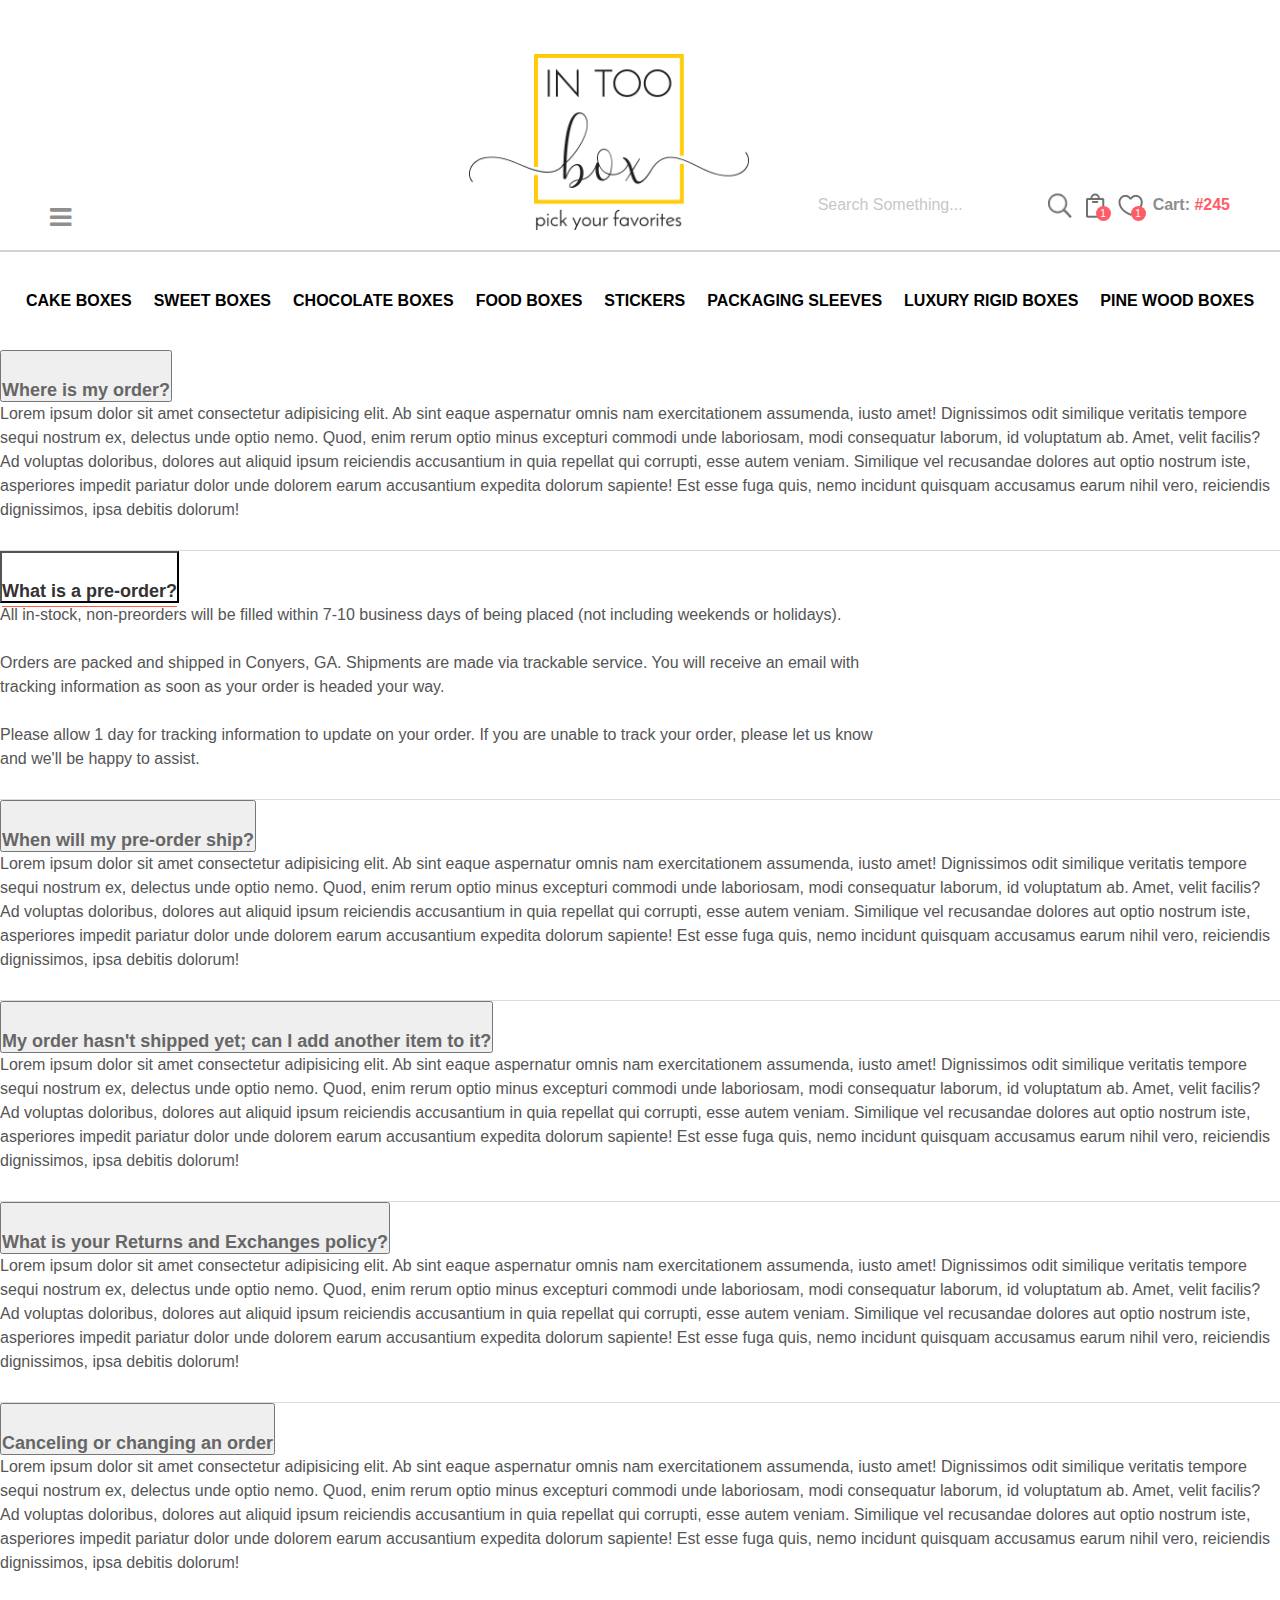
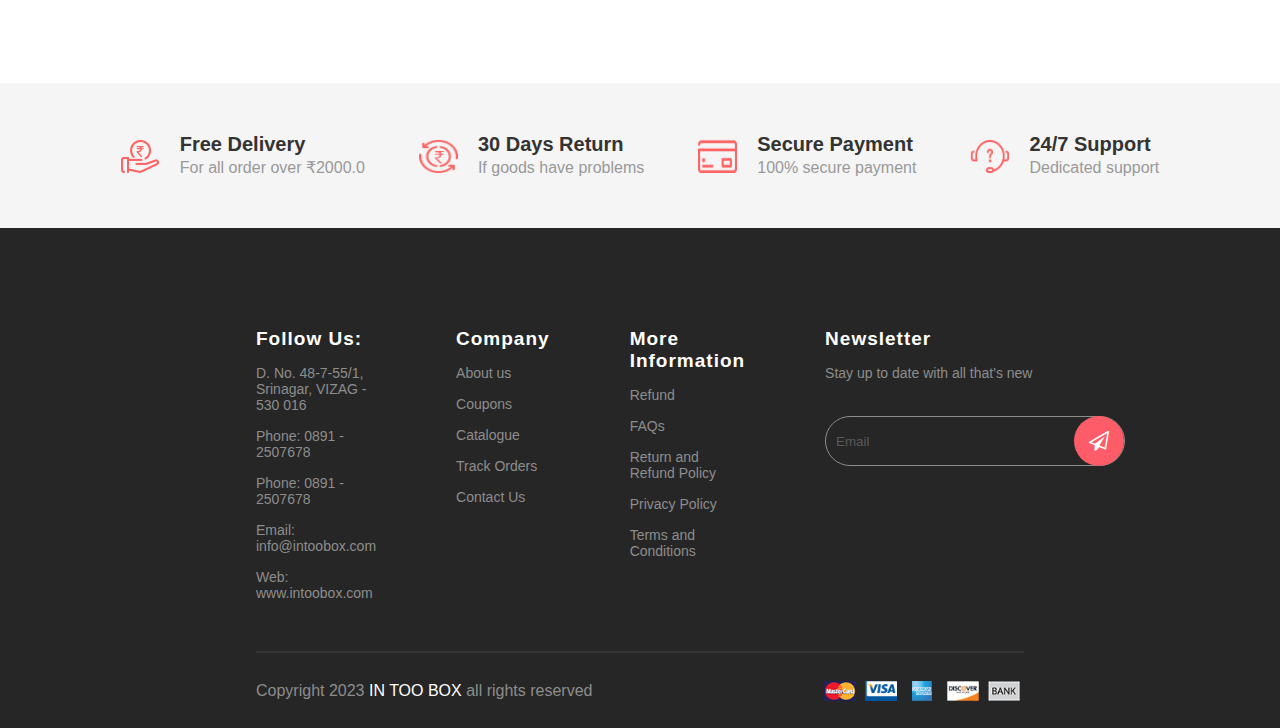
<file: FAQ/index.html>
<!DOCTYPE html>
<html lang="en">
  <head>
    <meta charset="UTF-8" />
    <meta name="viewport" content="width=device-width, initial-scale=1.0" />
    <link
      rel="stylesheet"
      href="https://cdnjs.cloudflare.com/ajax/libs/font-awesome/4.7.0/css/font-awesome.min.css"
    />
    <link
      href="https://cdn.jsdelivr.net/npm/bootstrap@5.3.2/dist/css/bootstrap.min.css"
      rel="stylesheet"
      integrity="sha384-T3c6CoIi6uLrA9TneNEoa7RxnatzjcDSCmG1MXxSR1GAsXEV/Dwwykc2MPK8M2HN"
      crossorigin="anonymous"
    />
    <link rel="stylesheet" href="../global-styles.css" />
    <link rel="stylesheet" href="./styles.css" />
    <title>FAQ</title>
  </head>
  <body>
    <div>
      <div class="sidebar">
        <i class="close-icon icon fa fa-close"></i>
        <a href="#" class="nav-link">Cake Boxes</a>
        <a href="#" class="nav-link">Sweet Boxes</a>
        <a href="#" class="nav-link">Chocolate Boxes</a>
        <a href="#" class="nav-link">Food Boxes</a>
        <a href="#" class="nav-link">Stickers</a>
        <a href="#" class="nav-link">Packaging Sleeves</a>
        <a href="#" class="nav-link">Luxury Rigid Boxes</a>
        <a href="#" class="nav-link">Pine wood boxes</a>
      </div>
      <div class="nav-container">
        <div class="ham-container">
          <i class="fa fa-bars icon hamburger"></i>
        </div>
        <div class="logo">
          <img src="../assets/logo.png" alt="Logo" class="logo-img" />
        </div>
        <div class="icons-container">
          <input
            type="text"
            placeholder="Search Something..."
            class="search-input"
          />
          <div class="nav-icon">
            <img src="../assets/search.png" alt="bag" />
          </div>
          <div class="nav-icon">
            <img src="../assets/bag.png" alt="bag" />
            <div class="count">1</div>
          </div>
          <div class="nav-icon">
            <img src="../assets/heart.png" alt="bag" />
            <div class="count">1</div>
          </div>
          <p>Cart: <span>#245</span></p>
        </div>
      </div>
      <div class="nav-links">
        <a href="#" class="nav-link">Cake Boxes</a>
        <a href="#" class="nav-link">Sweet Boxes</a>
        <a href="#" class="nav-link">Chocolate Boxes</a>
        <a href="#" class="nav-link">Food Boxes</a>
        <a href="#" class="nav-link">Stickers</a>
        <a href="#" class="nav-link">Packaging Sleeves</a>
        <a href="#" class="nav-link">Luxury Rigid Boxes</a>
        <a href="#" class="nav-link">Pine wood boxes</a>
      </div>
    </div>
    <!-- Body -->
    <div class="container mt-5 mb_custom-5">
      <div class="accordion" id="accordionExample">
        <div class="accordion-item accordion-item-first">
          <h2 class="accordion-header">
            <button
              class="accordion-button collapsed"
              type="button"
              data-bs-toggle="collapse"
              data-bs-target="#collapseOne"
              aria-expanded="false"
              aria-controls="collapseOne"
            >
              <span> Where is my order?</span>
            </button>
          </h2>
          <div
            id="collapseOne"
            class="accordion-collapse collapse collapse"
            data-bs-parent="#accordionExample"
          >
            <div class="accordion-body">
              Lorem ipsum dolor sit amet consectetur adipisicing elit. Ab sint
              eaque aspernatur omnis nam exercitationem assumenda, iusto amet!
              Dignissimos odit similique veritatis tempore sequi nostrum ex,
              delectus unde optio nemo. Quod, enim rerum optio minus excepturi
              commodi unde laboriosam, modi consequatur laborum, id voluptatum
              ab. Amet, velit facilis? Ad voluptas doloribus, dolores aut
              aliquid ipsum reiciendis accusantium in quia repellat qui
              corrupti, esse autem veniam. Similique vel recusandae dolores aut
              optio nostrum iste, asperiores impedit pariatur dolor unde dolorem
              earum accusantium expedita dolorum sapiente! Est esse fuga quis,
              nemo incidunt quisquam accusamus earum nihil vero, reiciendis
              dignissimos, ipsa debitis dolorum!
            </div>
          </div>
        </div>
        <div class="accordion-item">
          <h2 class="accordion-header">
            <button
              class="accordion-button"
              type="button"
              data-bs-toggle="collapse"
              data-bs-target="#panelsStayOpen-collapseTwo"
              aria-expanded="true"
              aria-controls="panelsStayOpen-collapseTwo"
            >
              <span>What is a pre-order?</span>
            </button>
          </h2>
          <div
            id="panelsStayOpen-collapseTwo"
            class="accordion-collapse collapse show"
            data-bs-parent="#accordionExample"
          >
            <div class="accordion-body">
              All in-stock, non-preorders will be filled within 7-10 business
              days of being placed (not including weekends or holidays).<br /><br />
              Orders are packed and shipped in Conyers, GA. Shipments are made
              via trackable service. You will receive an email with
              <br />tracking information as soon as your order is headed your
              way.<br /><br />
              Please allow 1 day for tracking information to update on your
              order. If you are unable to track your order, please let us
              know<br />
              and we'll be happy to assist.
            </div>
          </div>
        </div>
        <div class="accordion-item">
          <h2 class="accordion-header">
            <button
              class="accordion-button collapsed"
              type="button"
              data-bs-toggle="collapse"
              data-bs-target="#collapseThree"
              aria-expanded="false"
              aria-controls="collapseThree"
            >
              <span>When will my pre-order ship?</span>
            </button>
          </h2>
          <div
            id="collapseThree"
            class="accordion-collapse collapse collapse"
            data-bs-parent="#accordionExample"
          >
            <div class="accordion-body">
              Lorem ipsum dolor sit amet consectetur adipisicing elit. Ab sint
              eaque aspernatur omnis nam exercitationem assumenda, iusto amet!
              Dignissimos odit similique veritatis tempore sequi nostrum ex,
              delectus unde optio nemo. Quod, enim rerum optio minus excepturi
              commodi unde laboriosam, modi consequatur laborum, id voluptatum
              ab. Amet, velit facilis? Ad voluptas doloribus, dolores aut
              aliquid ipsum reiciendis accusantium in quia repellat qui
              corrupti, esse autem veniam. Similique vel recusandae dolores aut
              optio nostrum iste, asperiores impedit pariatur dolor unde dolorem
              earum accusantium expedita dolorum sapiente! Est esse fuga quis,
              nemo incidunt quisquam accusamus earum nihil vero, reiciendis
              dignissimos, ipsa debitis dolorum!
            </div>
          </div>
        </div>
        <div class="accordion-item">
          <h2 class="accordion-header">
            <button
              class="accordion-button collapsed"
              type="button"
              data-bs-toggle="collapse"
              data-bs-target="#collapseFour"
              aria-expanded="false"
              aria-controls="collapseFour"
            >
              <span
                >My order hasn't shipped yet; can I add another item to
                it?</span
              >
            </button>
          </h2>
          <div
            id="collapseFour"
            class="accordion-collapse collapse collapse"
            data-bs-parent="#accordionExample"
          >
            <div class="accordion-body">
              Lorem ipsum dolor sit amet consectetur adipisicing elit. Ab sint
              eaque aspernatur omnis nam exercitationem assumenda, iusto amet!
              Dignissimos odit similique veritatis tempore sequi nostrum ex,
              delectus unde optio nemo. Quod, enim rerum optio minus excepturi
              commodi unde laboriosam, modi consequatur laborum, id voluptatum
              ab. Amet, velit facilis? Ad voluptas doloribus, dolores aut
              aliquid ipsum reiciendis accusantium in quia repellat qui
              corrupti, esse autem veniam. Similique vel recusandae dolores aut
              optio nostrum iste, asperiores impedit pariatur dolor unde dolorem
              earum accusantium expedita dolorum sapiente! Est esse fuga quis,
              nemo incidunt quisquam accusamus earum nihil vero, reiciendis
              dignissimos, ipsa debitis dolorum!
            </div>
          </div>
        </div>
        <div class="accordion-item">
          <h2 class="accordion-header">
            <button
              class="accordion-button collapsed"
              type="button"
              data-bs-toggle="collapse"
              data-bs-target="#collapseFive"
              aria-expanded="false"
              aria-controls="collapseFive"
            >
              <span>What is your Returns and Exchanges policy?</span>
            </button>
          </h2>
          <div
            id="collapseFive"
            class="accordion-collapse collapse collapse"
            data-bs-parent="#accordionExample"
          >
            <div class="accordion-body">
              Lorem ipsum dolor sit amet consectetur adipisicing elit. Ab sint
              eaque aspernatur omnis nam exercitationem assumenda, iusto amet!
              Dignissimos odit similique veritatis tempore sequi nostrum ex,
              delectus unde optio nemo. Quod, enim rerum optio minus excepturi
              commodi unde laboriosam, modi consequatur laborum, id voluptatum
              ab. Amet, velit facilis? Ad voluptas doloribus, dolores aut
              aliquid ipsum reiciendis accusantium in quia repellat qui
              corrupti, esse autem veniam. Similique vel recusandae dolores aut
              optio nostrum iste, asperiores impedit pariatur dolor unde dolorem
              earum accusantium expedita dolorum sapiente! Est esse fuga quis,
              nemo incidunt quisquam accusamus earum nihil vero, reiciendis
              dignissimos, ipsa debitis dolorum!
            </div>
          </div>
        </div>
        <div class="accordion-item">
          <h2 class="accordion-header">
            <button
              class="accordion-button collapsed"
              type="button"
              data-bs-toggle="collapse"
              data-bs-target="#collapseSix"
              aria-expanded="false"
              aria-controls="collapseSix"
            >
              <span>Canceling or changing an order</span>
            </button>
          </h2>
          <div
            id="collapseSix"
            class="accordion-collapse collapse collapse"
            data-bs-parent="#accordionExample"
          >
            <div class="accordion-body">
              Lorem ipsum dolor sit amet consectetur adipisicing elit. Ab sint
              eaque aspernatur omnis nam exercitationem assumenda, iusto amet!
              Dignissimos odit similique veritatis tempore sequi nostrum ex,
              delectus unde optio nemo. Quod, enim rerum optio minus excepturi
              commodi unde laboriosam, modi consequatur laborum, id voluptatum
              ab. Amet, velit facilis? Ad voluptas doloribus, dolores aut
              aliquid ipsum reiciendis accusantium in quia repellat qui
              corrupti, esse autem veniam. Similique vel recusandae dolores aut
              optio nostrum iste, asperiores impedit pariatur dolor unde dolorem
              earum accusantium expedita dolorum sapiente! Est esse fuga quis,
              nemo incidunt quisquam accusamus earum nihil vero, reiciendis
              dignissimos, ipsa debitis dolorum!
            </div>
          </div>
        </div>
      </div>
    </div>
    <div class="delivery-container">
      <div class="delivery-container-child">
        <img
          src="../assets/freeDelivery.png"
          width="39px"
          height="34px"
          alt="DELIVERY"
        />
        <div>
          <h1>Free Delivery</h1>
          <span>For all order over ₹2000.0</span>
        </div>
      </div>
      <div class="delivery-container-child">
        <img
          src="../assets/return.png"
          width="39px"
          height="34px"
          alt="return"
        />
        <div>
          <h1>30 Days Return</h1>
          <span>If goods have problems</span>
        </div>
      </div>
      <div class="delivery-container-child">
        <img
          src="../assets/payment.png"
          width="39px"
          height="34px"
          alt="payment"
        />
        <div>
          <h1>Secure Payment</h1>
          <span>100% secure payment</span>
        </div>
      </div>
      <div class="delivery-container-child">
        <img
          src="../assets/support.png"
          width="39px"
          height="34px"
          alt="support"
        />
        <div>
          <h1>24/7 Support</h1>
          <span>Dedicated support</span>
        </div>
      </div>
    </div>
    <div class="footer-container">
      <div class="footer">
        <div class="column">
          <h5>Follow Us:</h5>
          <p>D. No. 48-7-55/1, Srinagar, VIZAG - 530 016</p>
          <p>Phone: 0891 - 2507678</p>
          <p>Phone: 0891 - 2507678</p>
          <p>Email: info@intoobox.com</p>
          <p>Web: www.intoobox.com</p>
        </div>
        <div class="column">
          <h5>Company</h5>
          <p>About us</p>
          <p>Coupons</p>
          <p>Catalogue</p>
          <p>Track Orders</p>
          <p>Contact Us</p>
        </div>
        <div class="column">
          <h5>More Information</h5>
          <p>Refund</p>
          <p>FAQs</p>
          <p>Return and Refund Policy</p>
          <p>Privacy Policy</p>
          <p>Terms and Conditions</p>
        </div>
        <div class="column">
          <h5>Newsletter</h5>
          <p>Stay up to date with all that's new</p>
          <div class="email-input-container">
            <input type="text" placeholder="Email" class="email-input" />
            <div class="icon-container">
              <i class="icon fa fa-paper-plane-o"></i>
            </div>
          </div>
        </div>
      </div>
      <div class="copyright-container">
        <p>Copyright 2023 <span>IN TOO BOX</span> all rights reserved</p>
        <div class="cards">
          <img src="../assets/Master.png" alt="" class="card" />
          <img src="../assets/Visa.png" alt="" class="card" />
          <img src="../assets/Blue.png" alt="" class="card" />
          <img src="../assets/Discover.png" alt="" class="card" />
          <img src="../assets/Bank.png" alt="" class="card" />
        </div>
      </div>
    </div>

    <script src="../global-script.js"></script>
    <script
      src="https://cdn.jsdelivr.net/npm/bootstrap@5.3.2/dist/js/bootstrap.bundle.min.js"
      integrity="sha384-C6RzsynM9kWDrMNeT87bh95OGNyZPhcTNXj1NW7RuBCsyN/o0jlpcV8Qyq46cDfL"
      crossorigin="anonymous"
    ></script>
  </body>
</html>
</file>
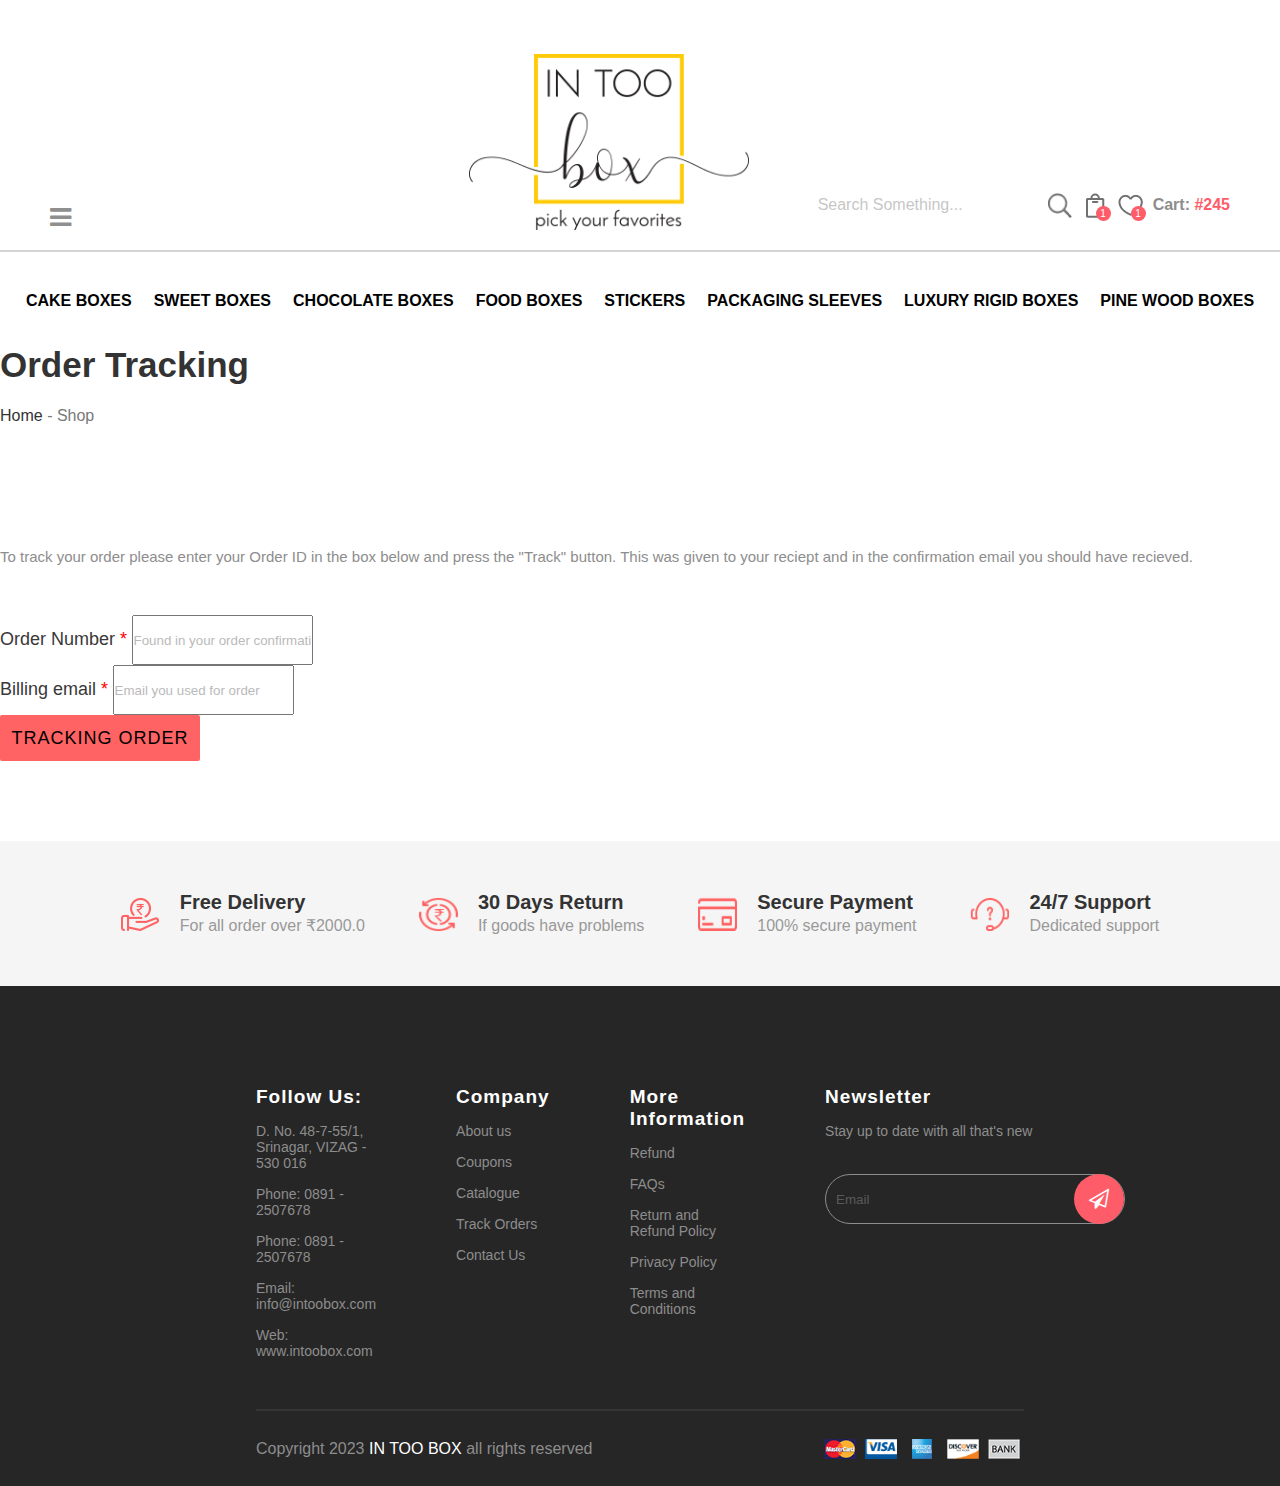
<file: OrderTracking/index.html>
<!DOCTYPE html>
<html lang="en">
  <head>
    <meta charset="UTF-8" />
    <meta name="viewport" content="width=device-width, initial-scale=1.0" />
    <link
      rel="stylesheet"
      href="https://cdnjs.cloudflare.com/ajax/libs/font-awesome/4.7.0/css/font-awesome.min.css"
    />
    <link
      href="https://cdn.jsdelivr.net/npm/bootstrap@5.3.2/dist/css/bootstrap.min.css"
      rel="stylesheet"
      integrity="sha384-T3c6CoIi6uLrA9TneNEoa7RxnatzjcDSCmG1MXxSR1GAsXEV/Dwwykc2MPK8M2HN"
      crossorigin="anonymous"
    />
    <link rel="stylesheet" href="../global-styles.css" />
    <link rel="stylesheet" href="./styles.css" />
    <title>Order Tracking</title>
  </head>
  <body>
    <div>
      <div class="sidebar">
        <i class="close-icon icon fa fa-close"></i>
        <a href="#" class="nav-link">Cake Boxes</a>
        <a href="#" class="nav-link">Sweet Boxes</a>
        <a href="#" class="nav-link">Chocolate Boxes</a>
        <a href="#" class="nav-link">Food Boxes</a>
        <a href="#" class="nav-link">Stickers</a>
        <a href="#" class="nav-link">Packaging Sleeves</a>
        <a href="#" class="nav-link">Luxury Rigid Boxes</a>
        <a href="#" class="nav-link">Pine wood boxes</a>
      </div>
      <div class="nav-container">
        <div class="ham-container">
          <i class="fa fa-bars icon hamburger"></i>
        </div>
        <div class="logo">
          <img src="../assets/logo.png" alt="Logo" class="logo-img" />
        </div>
        <div class="icons-container">
          <input
            type="text"
            placeholder="Search Something..."
            class="search-input"
          />
          <div class="nav-icon">
            <img src="../assets/search.png" alt="bag" />
          </div>
          <div class="nav-icon">
            <img src="../assets/bag.png" alt="bag" />
            <div class="count">1</div>
          </div>
          <div class="nav-icon">
            <img src="../assets/heart.png" alt="bag" />
            <div class="count">1</div>
          </div>
          <p>Cart: <span>#245</span></p>
        </div>
      </div>
      <div class="nav-links">
        <a href="#" class="nav-link">Cake Boxes</a>
        <a href="#" class="nav-link">Sweet Boxes</a>
        <a href="#" class="nav-link">Chocolate Boxes</a>
        <a href="#" class="nav-link">Food Boxes</a>
        <a href="#" class="nav-link">Stickers</a>
        <a href="#" class="nav-link">Packaging Sleeves</a>
        <a href="#" class="nav-link">Luxury Rigid Boxes</a>
        <a href="#" class="nav-link">Pine wood boxes</a>
      </div>
    </div>
    <!-- Body -->
    <div class="container mt-5 mb_custom-5">
      <div class="row justify-content-center">
        <div class="col-md-6">
          <h1 class="heading font-weight-bold text-dark text-center">
            Order Tracking
          </h1>
          <div class="account-head-child text-center mt-3">
            <span>Home </span><span class="span-color-gray">- Shop</span>
          </div>
          <div class="mt_custom-6">
            <p class="p-style">
              To track your order please enter your Order ID in the box below
              and press the "Track" button. This was given to your reciept and
              in the confirmation email you should have recieved.
            </p>
          </div>
          <form style="margin-top: 50px">
            <div class="mb-3">
              <label for="orderNumber" class="form-label mb-3"
                >Order Number</label
              >
              <input
                type="text"
                class="form-control"
                id="orderNumber"
                placeholder="Found in your order confirmation email"
              />
            </div>
            <div class="mb-5">
              <label for="InputEmail" class="form-label mb-3"
                >Billing email</label
              >
              <input
                type="email"
                class="form-control"
                id="InputEmail"
                aria-describedby="emailHelp"
                placeholder="Email you used for order"
              />
            </div>
            <button type="submit" class="btn btn-primary btn-login track-btn">
              Tracking Order
            </button>
          </form>
        </div>
      </div>
    </div>
    <div class="delivery-container">
      <div class="delivery-container-child">
        <img
          src="../assets/freeDelivery.png"
          width="39px"
          height="34px"
          alt="DELIVERY"
        />
        <div>
          <h1>Free Delivery</h1>
          <span>For all order over ₹2000.0</span>
        </div>
      </div>
      <div class="delivery-container-child">
        <img
          src="../assets/return.png"
          width="39px"
          height="34px"
          alt="return"
        />
        <div>
          <h1>30 Days Return</h1>
          <span>If goods have problems</span>
        </div>
      </div>
      <div class="delivery-container-child">
        <img
          src="../assets/payment.png"
          width="39px"
          height="34px"
          alt="payment"
        />
        <div>
          <h1>Secure Payment</h1>
          <span>100% secure payment</span>
        </div>
      </div>
      <div class="delivery-container-child">
        <img
          src="../assets/support.png"
          width="39px"
          height="34px"
          alt="support"
        />
        <div>
          <h1>24/7 Support</h1>
          <span>Dedicated support</span>
        </div>
      </div>
    </div>
    <div class="footer-container">
      <div class="footer">
        <div class="column">
          <h5>Follow Us:</h5>
          <p>D. No. 48-7-55/1, Srinagar, VIZAG - 530 016</p>
          <p>Phone: 0891 - 2507678</p>
          <p>Phone: 0891 - 2507678</p>
          <p>Email: info@intoobox.com</p>
          <p>Web: www.intoobox.com</p>
        </div>
        <div class="column">
          <h5>Company</h5>
          <p>About us</p>
          <p>Coupons</p>
          <p>Catalogue</p>
          <p>Track Orders</p>
          <p>Contact Us</p>
        </div>
        <div class="column">
          <h5>More Information</h5>
          <p>Refund</p>
          <p>FAQs</p>
          <p>Return and Refund Policy</p>
          <p>Privacy Policy</p>
          <p>Terms and Conditions</p>
        </div>
        <div class="column">
          <h5>Newsletter</h5>
          <p>Stay up to date with all that's new</p>
          <div class="email-input-container">
            <input type="text" placeholder="Email" class="email-input" />
            <div class="icon-container">
              <i class="icon fa fa-paper-plane-o"></i>
            </div>
          </div>
        </div>
      </div>
      <div class="copyright-container">
        <p>Copyright 2023 <span>IN TOO BOX</span> all rights reserved</p>
        <div class="cards">
          <img src="../assets/Master.png" alt="" class="card" />
          <img src="../assets/Visa.png" alt="" class="card" />
          <img src="../assets/Blue.png" alt="" class="card" />
          <img src="../assets/Discover.png" alt="" class="card" />
          <img src="../assets/Bank.png" alt="" class="card" />
        </div>
      </div>
    </div>

    <script src="../global-script.js"></script>
    <script
      src="https://cdn.jsdelivr.net/npm/bootstrap@5.3.2/dist/js/bootstrap.bundle.min.js"
      integrity="sha384-C6RzsynM9kWDrMNeT87bh95OGNyZPhcTNXj1NW7RuBCsyN/o0jlpcV8Qyq46cDfL"
      crossorigin="anonymous"
    ></script>
  </body>
</html>
</file>
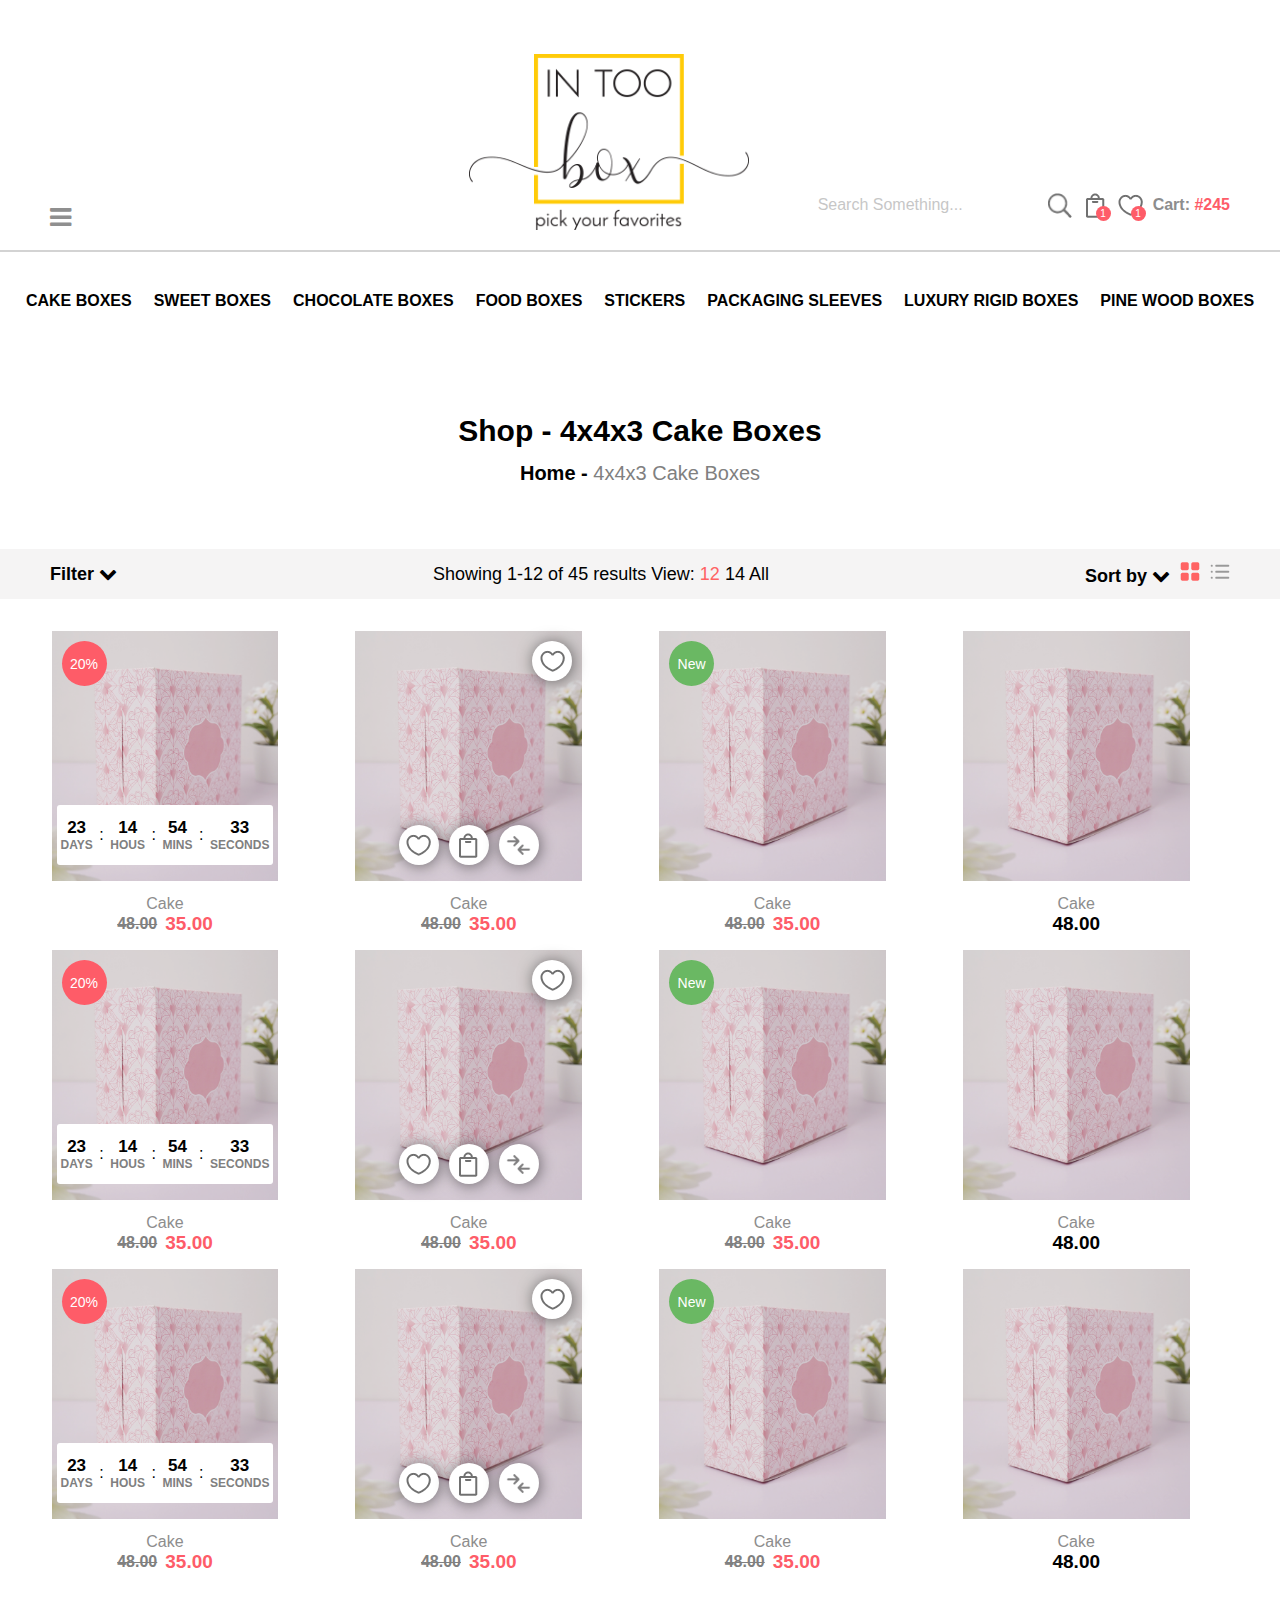
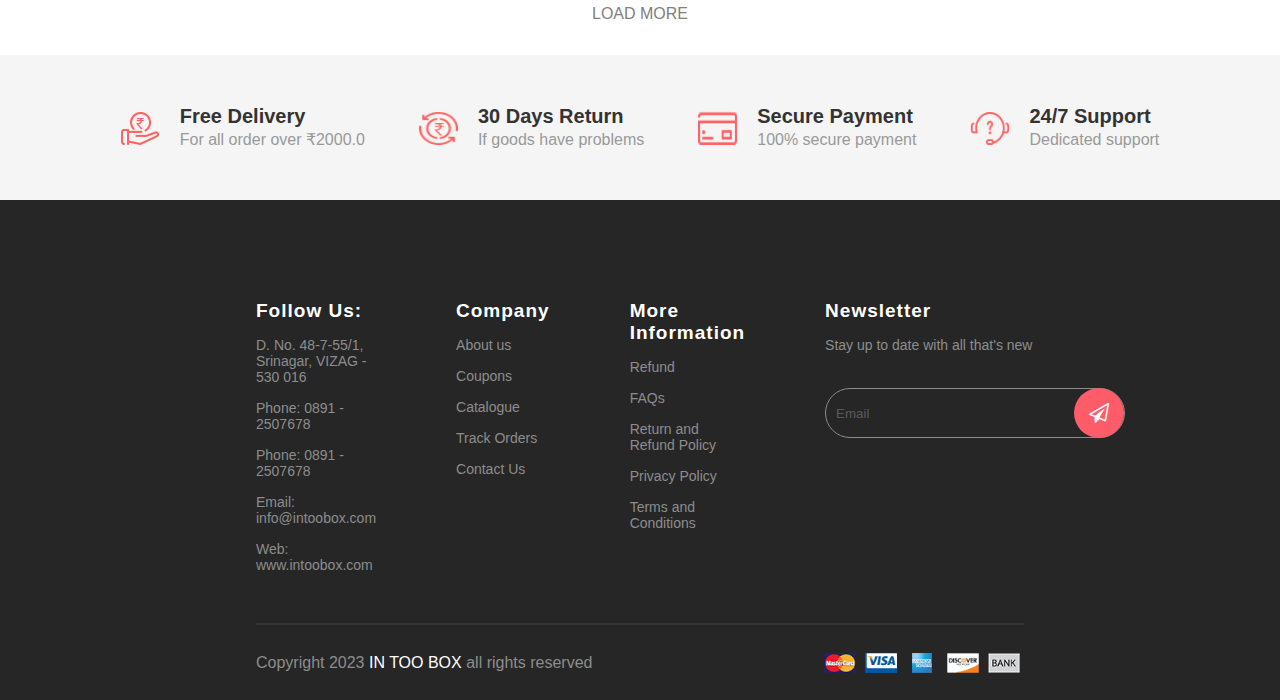
<file: Products/index.html>
<!DOCTYPE html>
<html lang="en">
  <head>
    <meta charset="UTF-8" />
    <meta name="viewport" content="width=device-width, initial-scale=1.0" />
    <link
      rel="stylesheet"
      href="https://cdnjs.cloudflare.com/ajax/libs/font-awesome/4.7.0/css/font-awesome.min.css"
    />
    <link
      href="https://cdn.jsdelivr.net/npm/bootstrap@5.3.2/dist/css/bootstrap.min.css"
      rel="stylesheet"
      integrity="sha384-T3c6CoIi6uLrA9TneNEoa7RxnatzjcDSCmG1MXxSR1GAsXEV/Dwwykc2MPK8M2HN"
      crossorigin="anonymous"
    />
    <link rel="stylesheet" href="../global-styles.css" />
    <link rel="stylesheet" href="./styles.css" />
    <title>Shop</title>
  </head>
  <body>
    <div>
      <div class="sidebar">
        <i class="close-icon icon fa fa-close"></i>
        <a href="#" class="nav-link">Cake Boxes</a>
        <a href="#" class="nav-link">Sweet Boxes</a>
        <a href="#" class="nav-link">Chocolate Boxes</a>
        <a href="#" class="nav-link">Food Boxes</a>
        <a href="#" class="nav-link">Stickers</a>
        <a href="#" class="nav-link">Packaging Sleeves</a>
        <a href="#" class="nav-link">Luxury Rigid Boxes</a>
        <a href="#" class="nav-link">Pine wood boxes</a>
      </div>
      <div class="nav-container">
        <div class="ham-container">
          <i class="fa fa-bars icon hamburger"></i>
        </div>
        <div class="logo">
          <img src="../assets/logo.png" alt="Logo" class="logo-img" />
        </div>
        <div class="icons-container">
          <input
            type="text"
            placeholder="Search Something..."
            class="search-input"
          />
          <div class="nav-icon">
            <img src="../assets/search.png" alt="bag" />
          </div>
          <div class="nav-icon">
            <img src="../assets/bag.png" alt="bag" />
            <div class="count">1</div>
          </div>
          <div class="nav-icon">
            <img src="../assets/heart.png" alt="bag" />
            <div class="count">1</div>
          </div>
          <p>Cart: <span>#245</span></p>
        </div>
      </div>
      <div class="nav-links">
        <a href="#" class="nav-link">Cake Boxes</a>
        <a href="#" class="nav-link">Sweet Boxes</a>
        <a href="#" class="nav-link">Chocolate Boxes</a>
        <a href="#" class="nav-link">Food Boxes</a>
        <a href="#" class="nav-link">Stickers</a>
        <a href="#" class="nav-link">Packaging Sleeves</a>
        <a href="#" class="nav-link">Luxury Rigid Boxes</a>
        <a href="#" class="nav-link">Pine wood boxes</a>
      </div>
    </div>
    <!-- Body -->
    <div class="header">
      <h1>Shop - 4x4x3 Cake Boxes</h1>
      <p>Home - <span>4x4x3 Cake Boxes</span></p>
    </div>
    <div class="filters-container">
      <div class="content">
        <p class="bold">Filter <i class="fa fa-chevron-down"></i></p>
        <p>
          Showing 1-12 of 45 results View: <span class="pink">12</span> 14 All
        </p>
        <p class="bold">
          Sort by <i class="fa fa-chevron-down"></i>
          <img src="../assets/grid.png" alt="grid" class="icon" />
          <img src="../assets/list.png" alt="list" class="icon" />
        </p>
      </div>
    </div>
    <div class="products-grid">
      <div class="product-card">
        <div class="image-container">
          <div class="discount-flag">20%</div>
          <img src="../assets/cake-box.png" alt="" class="image" />
          <div class="timer">
            <div class="time">
              <p>23</p>
              <span>Days</span>
            </div>
            <span>:</span>
            <div class="time">
              <p>14</p>
              <span>Hous</span>
            </div>
            <span>:</span>
            <div class="time">
              <p>54</p>
              <span>Mins</span>
            </div>
            <span>:</span>
            <div class="time">
              <p>33</p>
              <span>Seconds</span>
            </div>
          </div>
        </div>
        <p>Cake</p>
        <div class="price-container">
          <p class="price-cut">48.00</p>
          <p class="price-new">35.00</p>
        </div>
      </div>
      <div class="product-card">
        <div class="image-container">
          <div class="img-flag top-right-flag">
            <img src="../assets/heart.png" alt="" />
          </div>
          <img src="../assets/cake-box.png" alt="" class="image" />
          <div class="icons">
            <div class="img-flag">
              <img src="../assets/heart.png" alt="" />
            </div>
            <div class="img-flag">
              <img src="../assets/bag.png" alt="" />
            </div>
            <div class="img-flag">
              <img src="../assets/compare.png" alt="" />
            </div>
          </div>
        </div>
        <p>Cake</p>
        <div class="price-container">
          <p class="price-cut">48.00</p>
          <p class="price-new">35.00</p>
        </div>
      </div>
      <div class="product-card">
        <div class="image-container">
          <div class="new-flag">New</div>
          <img src="../assets/cake-box.png" alt="" class="image" />
        </div>
        <p>Cake</p>
        <div class="price-container">
          <p class="price-cut">48.00</p>
          <p class="price-new">35.00</p>
        </div>
      </div>
      <div class="product-card">
        <div class="image-container">
          <img src="../assets/cake-box.png" alt="" class="image" />
        </div>
        <p>Cake</p>
        <div class="price-container">
          <p class="price">48.00</p>
        </div>
      </div>
      <div class="product-card">
        <div class="image-container">
          <div class="discount-flag">20%</div>
          <img src="../assets/cake-box.png" alt="" class="image" />
          <div class="timer">
            <div class="time">
              <p>23</p>
              <span>Days</span>
            </div>
            <span>:</span>
            <div class="time">
              <p>14</p>
              <span>Hous</span>
            </div>
            <span>:</span>
            <div class="time">
              <p>54</p>
              <span>Mins</span>
            </div>
            <span>:</span>
            <div class="time">
              <p>33</p>
              <span>Seconds</span>
            </div>
          </div>
        </div>
        <p>Cake</p>
        <div class="price-container">
          <p class="price-cut">48.00</p>
          <p class="price-new">35.00</p>
        </div>
      </div>
      <div class="product-card">
        <div class="image-container">
          <div class="img-flag top-right-flag">
            <img src="../assets/heart.png" alt="" />
          </div>
          <img src="../assets/cake-box.png" alt="" class="image" />
          <div class="icons">
            <div class="img-flag">
              <img src="../assets/heart.png" alt="" />
            </div>
            <div class="img-flag">
              <img src="../assets/bag.png" alt="" />
            </div>
            <div class="img-flag">
              <img src="../assets/compare.png" alt="" />
            </div>
          </div>
        </div>
        <p>Cake</p>
        <div class="price-container">
          <p class="price-cut">48.00</p>
          <p class="price-new">35.00</p>
        </div>
      </div>
      <div class="product-card">
        <div class="image-container">
          <div class="new-flag">New</div>
          <img src="../assets/cake-box.png" alt="" class="image" />
        </div>
        <p>Cake</p>
        <div class="price-container">
          <p class="price-cut">48.00</p>
          <p class="price-new">35.00</p>
        </div>
      </div>
      <div class="product-card">
        <div class="image-container">
          <img src="../assets/cake-box.png" alt="" class="image" />
        </div>
        <p>Cake</p>
        <div class="price-container">
          <p class="price">48.00</p>
        </div>
      </div>
      <div class="product-card">
        <div class="image-container">
          <div class="discount-flag">20%</div>
          <img src="../assets/cake-box.png" alt="" class="image" />
          <div class="timer">
            <div class="time">
              <p>23</p>
              <span>Days</span>
            </div>
            <span>:</span>
            <div class="time">
              <p>14</p>
              <span>Hous</span>
            </div>
            <span>:</span>
            <div class="time">
              <p>54</p>
              <span>Mins</span>
            </div>
            <span>:</span>
            <div class="time">
              <p>33</p>
              <span>Seconds</span>
            </div>
          </div>
        </div>
        <p>Cake</p>
        <div class="price-container">
          <p class="price-cut">48.00</p>
          <p class="price-new">35.00</p>
        </div>
      </div>
      <div class="product-card">
        <div class="image-container">
          <div class="img-flag top-right-flag">
            <img src="../assets/heart.png" alt="" />
          </div>
          <img src="../assets/cake-box.png" alt="" class="image" />
          <div class="icons">
            <div class="img-flag">
              <img src="../assets/heart.png" alt="" />
            </div>
            <div class="img-flag">
              <img src="../assets/bag.png" alt="" />
            </div>
            <div class="img-flag">
              <img src="../assets/compare.png" alt="" />
            </div>
          </div>
        </div>
        <p>Cake</p>
        <div class="price-container">
          <p class="price-cut">48.00</p>
          <p class="price-new">35.00</p>
        </div>
      </div>
      <div class="product-card">
        <div class="image-container">
          <div class="new-flag">New</div>
          <img src="../assets/cake-box.png" alt="" class="image" />
        </div>
        <p>Cake</p>
        <div class="price-container">
          <p class="price-cut">48.00</p>
          <p class="price-new">35.00</p>
        </div>
      </div>
      <div class="product-card">
        <div class="image-container">
          <img src="../assets/cake-box.png" alt="" class="image" />
        </div>
        <p>Cake</p>
        <div class="price-container">
          <p class="price">48.00</p>
        </div>
      </div>
    </div>
    <div class="load-more">LOAD MORE</div>

    <div class="delivery-container">
      <div class="delivery-container-child">
        <img
          src="../assets/freeDelivery.png"
          width="39px"
          height="34px"
          alt="DELIVERY"
        />
        <div>
          <h1>Free Delivery</h1>
          <span>For all order over ₹2000.0</span>
        </div>
      </div>
      <div class="delivery-container-child">
        <img
          src="../assets/return.png"
          width="39px"
          height="34px"
          alt="return"
        />
        <div>
          <h1>30 Days Return</h1>
          <span>If goods have problems</span>
        </div>
      </div>
      <div class="delivery-container-child">
        <img
          src="../assets/payment.png"
          width="39px"
          height="34px"
          alt="payment"
        />
        <div>
          <h1>Secure Payment</h1>
          <span>100% secure payment</span>
        </div>
      </div>
      <div class="delivery-container-child">
        <img
          src="../assets/support.png"
          width="39px"
          height="34px"
          alt="support"
        />
        <div>
          <h1>24/7 Support</h1>
          <span>Dedicated support</span>
        </div>
      </div>
    </div>
    <div class="footer-container">
      <div class="footer">
        <div class="column">
          <h5>Follow Us:</h5>
          <p>D. No. 48-7-55/1, Srinagar, VIZAG - 530 016</p>
          <p>Phone: 0891 - 2507678</p>
          <p>Phone: 0891 - 2507678</p>
          <p>Email: info@intoobox.com</p>
          <p>Web: www.intoobox.com</p>
        </div>
        <div class="column">
          <h5>Company</h5>
          <p>About us</p>
          <p>Coupons</p>
          <p>Catalogue</p>
          <p>Track Orders</p>
          <p>Contact Us</p>
        </div>
        <div class="column">
          <h5>More Information</h5>
          <p>Refund</p>
          <p>FAQs</p>
          <p>Return and Refund Policy</p>
          <p>Privacy Policy</p>
          <p>Terms and Conditions</p>
        </div>
        <div class="column">
          <h5>Newsletter</h5>
          <p>Stay up to date with all that's new</p>
          <div class="email-input-container">
            <input type="text" placeholder="Email" class="email-input" />
            <div class="icon-container">
              <i class="icon fa fa-paper-plane-o"></i>
            </div>
          </div>
        </div>
      </div>
      <div class="copyright-container">
        <p>Copyright 2023 <span>IN TOO BOX</span> all rights reserved</p>
        <div class="cards">
          <img src="../assets/Master.png" alt="" class="card" />
          <img src="../assets/Visa.png" alt="" class="card" />
          <img src="../assets/Blue.png" alt="" class="card" />
          <img src="../assets/Discover.png" alt="" class="card" />
          <img src="../assets/Bank.png" alt="" class="card" />
        </div>
      </div>
    </div>

    <script src="../global-script.js"></script>
    <script
      src="https://cdn.jsdelivr.net/npm/bootstrap@5.3.2/dist/js/bootstrap.bundle.min.js"
      integrity="sha384-C6RzsynM9kWDrMNeT87bh95OGNyZPhcTNXj1NW7RuBCsyN/o0jlpcV8Qyq46cDfL"
      crossorigin="anonymous"
    ></script>
  </body>
</html>
</file>
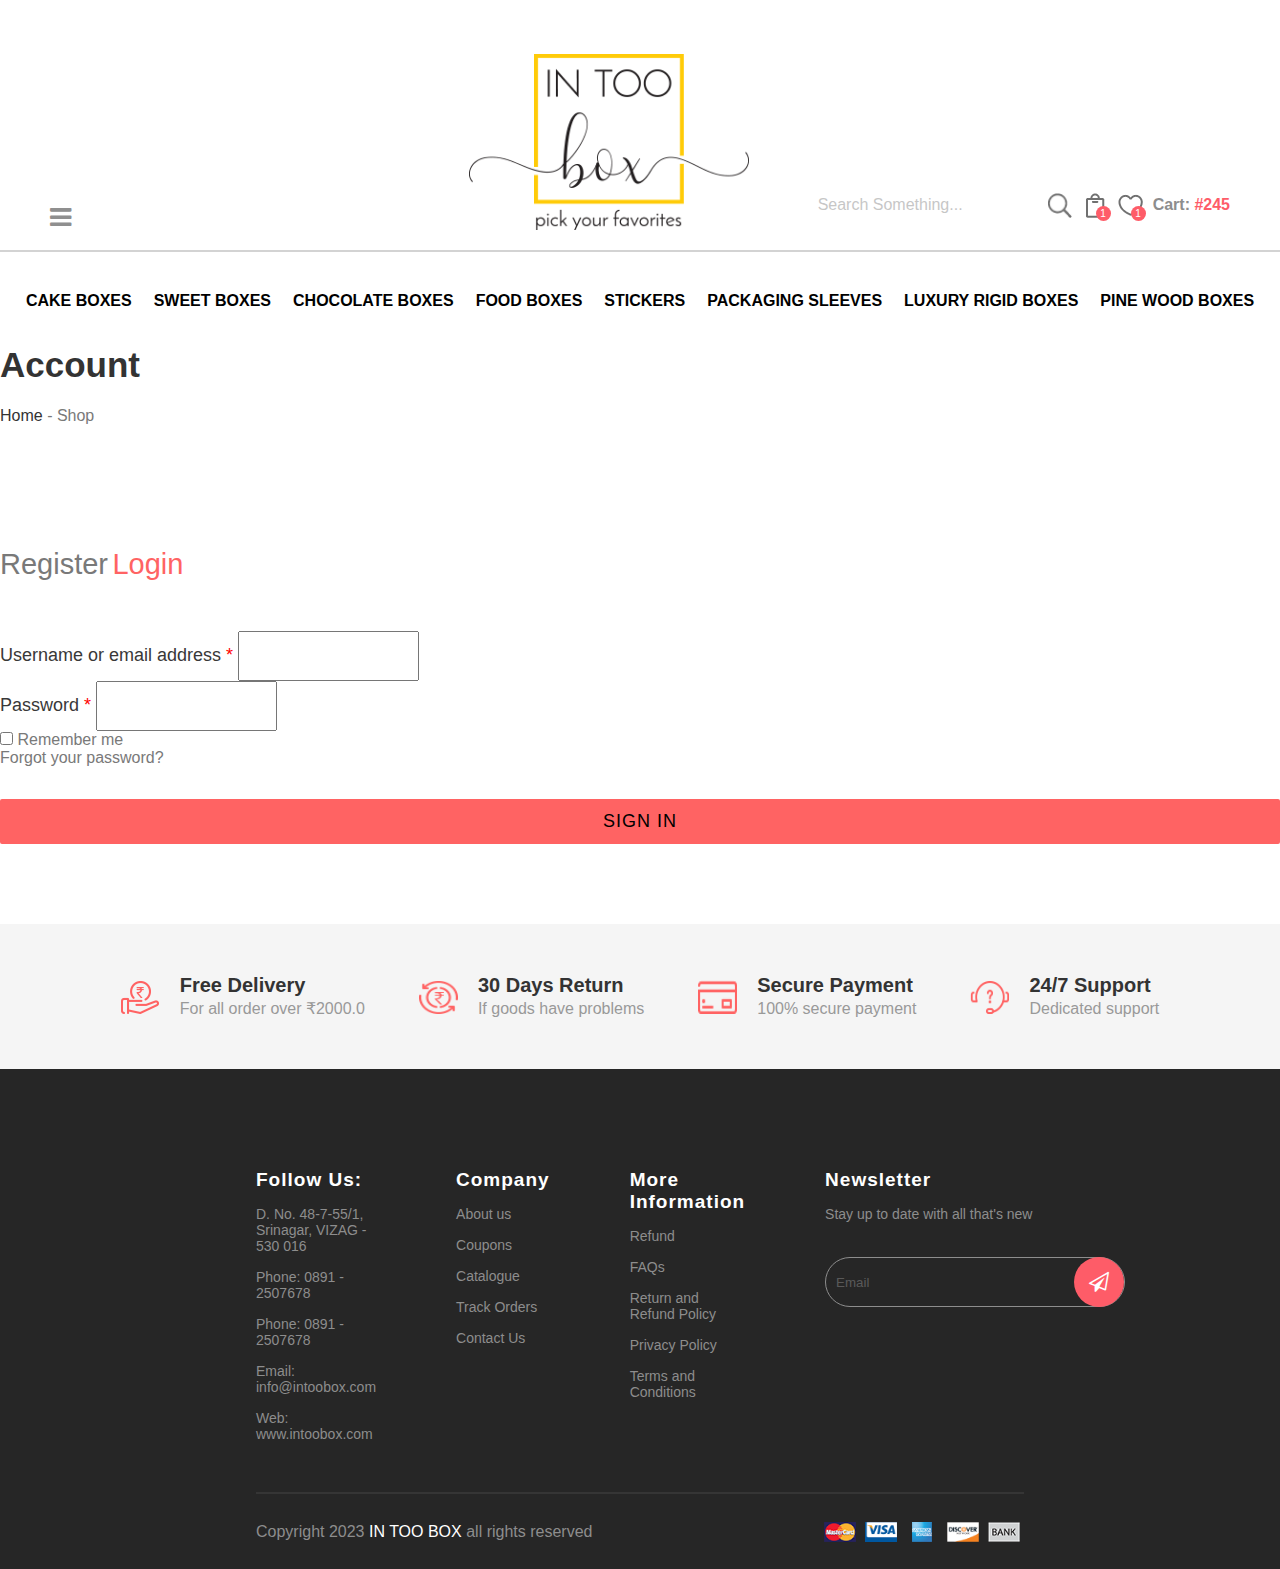
<file: Register/index.html>
<!DOCTYPE html>
<html lang="en">
  <head>
    <meta charset="UTF-8" />
    <meta name="viewport" content="width=device-width, initial-scale=1.0" />
    <link
      rel="stylesheet"
      href="https://cdnjs.cloudflare.com/ajax/libs/font-awesome/4.7.0/css/font-awesome.min.css"
    />
    <link
      href="https://cdn.jsdelivr.net/npm/bootstrap@5.3.2/dist/css/bootstrap.min.css"
      rel="stylesheet"
      integrity="sha384-T3c6CoIi6uLrA9TneNEoa7RxnatzjcDSCmG1MXxSR1GAsXEV/Dwwykc2MPK8M2HN"
      crossorigin="anonymous"
    />
    <link rel="stylesheet" href="../global-styles.css" />
    <link rel="stylesheet" href="./styles.css" />
    <title>Register</title>
  </head>
  <body>
    <div>
      <div class="sidebar">
        <i class="close-icon icon fa fa-close"></i>
        <a href="#" class="nav-link">Cake Boxes</a>
        <a href="#" class="nav-link">Sweet Boxes</a>
        <a href="#" class="nav-link">Chocolate Boxes</a>
        <a href="#" class="nav-link">Food Boxes</a>
        <a href="#" class="nav-link">Stickers</a>
        <a href="#" class="nav-link">Packaging Sleeves</a>
        <a href="#" class="nav-link">Luxury Rigid Boxes</a>
        <a href="#" class="nav-link">Pine wood boxes</a>
      </div>
      <div class="nav-container">
        <div class="ham-container">
          <i class="fa fa-bars icon hamburger"></i>
        </div>
        <div class="logo">
          <img src="../assets/logo.png" alt="Logo" class="logo-img" />
        </div>
        <div class="icons-container">
          <input
            type="text"
            placeholder="Search Something..."
            class="search-input"
          />
          <div class="nav-icon">
            <img src="../assets/search.png" alt="bag" />
          </div>
          <div class="nav-icon">
            <img src="../assets/bag.png" alt="bag" />
            <div class="count">1</div>
          </div>
          <div class="nav-icon">
            <img src="../assets/heart.png" alt="bag" />
            <div class="count">1</div>
          </div>
          <p>Cart: <span>#245</span></p>
        </div>
      </div>
      <div class="nav-links">
        <a href="#" class="nav-link">Cake Boxes</a>
        <a href="#" class="nav-link">Sweet Boxes</a>
        <a href="#" class="nav-link">Chocolate Boxes</a>
        <a href="#" class="nav-link">Food Boxes</a>
        <a href="#" class="nav-link">Stickers</a>
        <a href="#" class="nav-link">Packaging Sleeves</a>
        <a href="#" class="nav-link">Luxury Rigid Boxes</a>
        <a href="#" class="nav-link">Pine wood boxes</a>
      </div>
    </div>
    <!-- Body -->
    <div class="container mt-5 mb_custom-5">
      <div class="row justify-content-center">
        <div class="col-md-6">
          <h1 class="heading font-weight-bold text-dark text-center">
            Account
          </h1>
          <div class="account-head-child text-center mt-3">
            <span>Home </span><span class="span-color-gray">- Shop</span>
          </div>
          <div class="d-flex justify-content-evenly mt_custom-6">
            <a href="#" class="register-link">Register</a>
            <a href="#" class="login-link">Login</a>
          </div>
          <form style="margin-top: 50px">
            <div class="mb-3">
              <label for="InputEmail" class="form-label"
                >Username or email address</label
              >
              <input
                type="email"
                class="form-control"
                id="InputEmail"
                aria-describedby="emailHelp"
              />
            </div>
            <div class="mb-3">
              <label for="InputPassword" class="form-label">Password</label>
              <input type="password" class="form-control" id="InputPassword" />
            </div>
            <div class="mb_custom-2 d-flex justify-content-between">
              <div class="form-check">
                <input type="checkbox" class="form-check-input" id="Check" />
                <label class="form-check-label" for="Check">Remember me</label>
              </div>
              <a href="../Forgot/index.html" class="forgot-password"
                >Forgot your password?</a
              >
            </div>
            <button type="submit" class="btn btn-primary btn-login">
              Sign In
            </button>
          </form>
        </div>
      </div>
    </div>
    <div class="delivery-container">
      <div class="delivery-container-child">
        <img
          src="../assets/freeDelivery.png"
          width="39px"
          height="34px"
          alt="DELIVERY"
        />
        <div>
          <h1>Free Delivery</h1>
          <span>For all order over ₹2000.0</span>
        </div>
      </div>
      <div class="delivery-container-child">
        <img
          src="../assets/return.png"
          width="39px"
          height="34px"
          alt="return"
        />
        <div>
          <h1>30 Days Return</h1>
          <span>If goods have problems</span>
        </div>
      </div>
      <div class="delivery-container-child">
        <img
          src="../assets/payment.png"
          width="39px"
          height="34px"
          alt="payment"
        />
        <div>
          <h1>Secure Payment</h1>
          <span>100% secure payment</span>
        </div>
      </div>
      <div class="delivery-container-child">
        <img
          src="../assets/support.png"
          width="39px"
          height="34px"
          alt="support"
        />
        <div>
          <h1>24/7 Support</h1>
          <span>Dedicated support</span>
        </div>
      </div>
    </div>
    <div class="footer-container">
      <div class="footer">
        <div class="column">
          <h5>Follow Us:</h5>
          <p>D. No. 48-7-55/1, Srinagar, VIZAG - 530 016</p>
          <p>Phone: 0891 - 2507678</p>
          <p>Phone: 0891 - 2507678</p>
          <p>Email: info@intoobox.com</p>
          <p>Web: www.intoobox.com</p>
        </div>
        <div class="column">
          <h5>Company</h5>
          <p>About us</p>
          <p>Coupons</p>
          <p>Catalogue</p>
          <p>Track Orders</p>
          <p>Contact Us</p>
        </div>
        <div class="column">
          <h5>More Information</h5>
          <p>Refund</p>
          <p>FAQs</p>
          <p>Return and Refund Policy</p>
          <p>Privacy Policy</p>
          <p>Terms and Conditions</p>
        </div>
        <div class="column">
          <h5>Newsletter</h5>
          <p>Stay up to date with all that's new</p>
          <div class="email-input-container">
            <input type="text" placeholder="Email" class="email-input" />
            <div class="icon-container">
              <i class="icon fa fa-paper-plane-o"></i>
            </div>
          </div>
        </div>
      </div>
      <div class="copyright-container">
        <p>Copyright 2023 <span>IN TOO BOX</span> all rights reserved</p>
        <div class="cards">
          <img src="../assets/Master.png" alt="" class="card" />
          <img src="../assets/Visa.png" alt="" class="card" />
          <img src="../assets/Blue.png" alt="" class="card" />
          <img src="../assets/Discover.png" alt="" class="card" />
          <img src="../assets/Bank.png" alt="" class="card" />
        </div>
      </div>
    </div>

    <script src="../global-script.js"></script>
    <script
      src="https://cdn.jsdelivr.net/npm/bootstrap@5.3.2/dist/js/bootstrap.bundle.min.js"
      integrity="sha384-C6RzsynM9kWDrMNeT87bh95OGNyZPhcTNXj1NW7RuBCsyN/o0jlpcV8Qyq46cDfL"
      crossorigin="anonymous"
    ></script>
  </body>
</html>
</file>
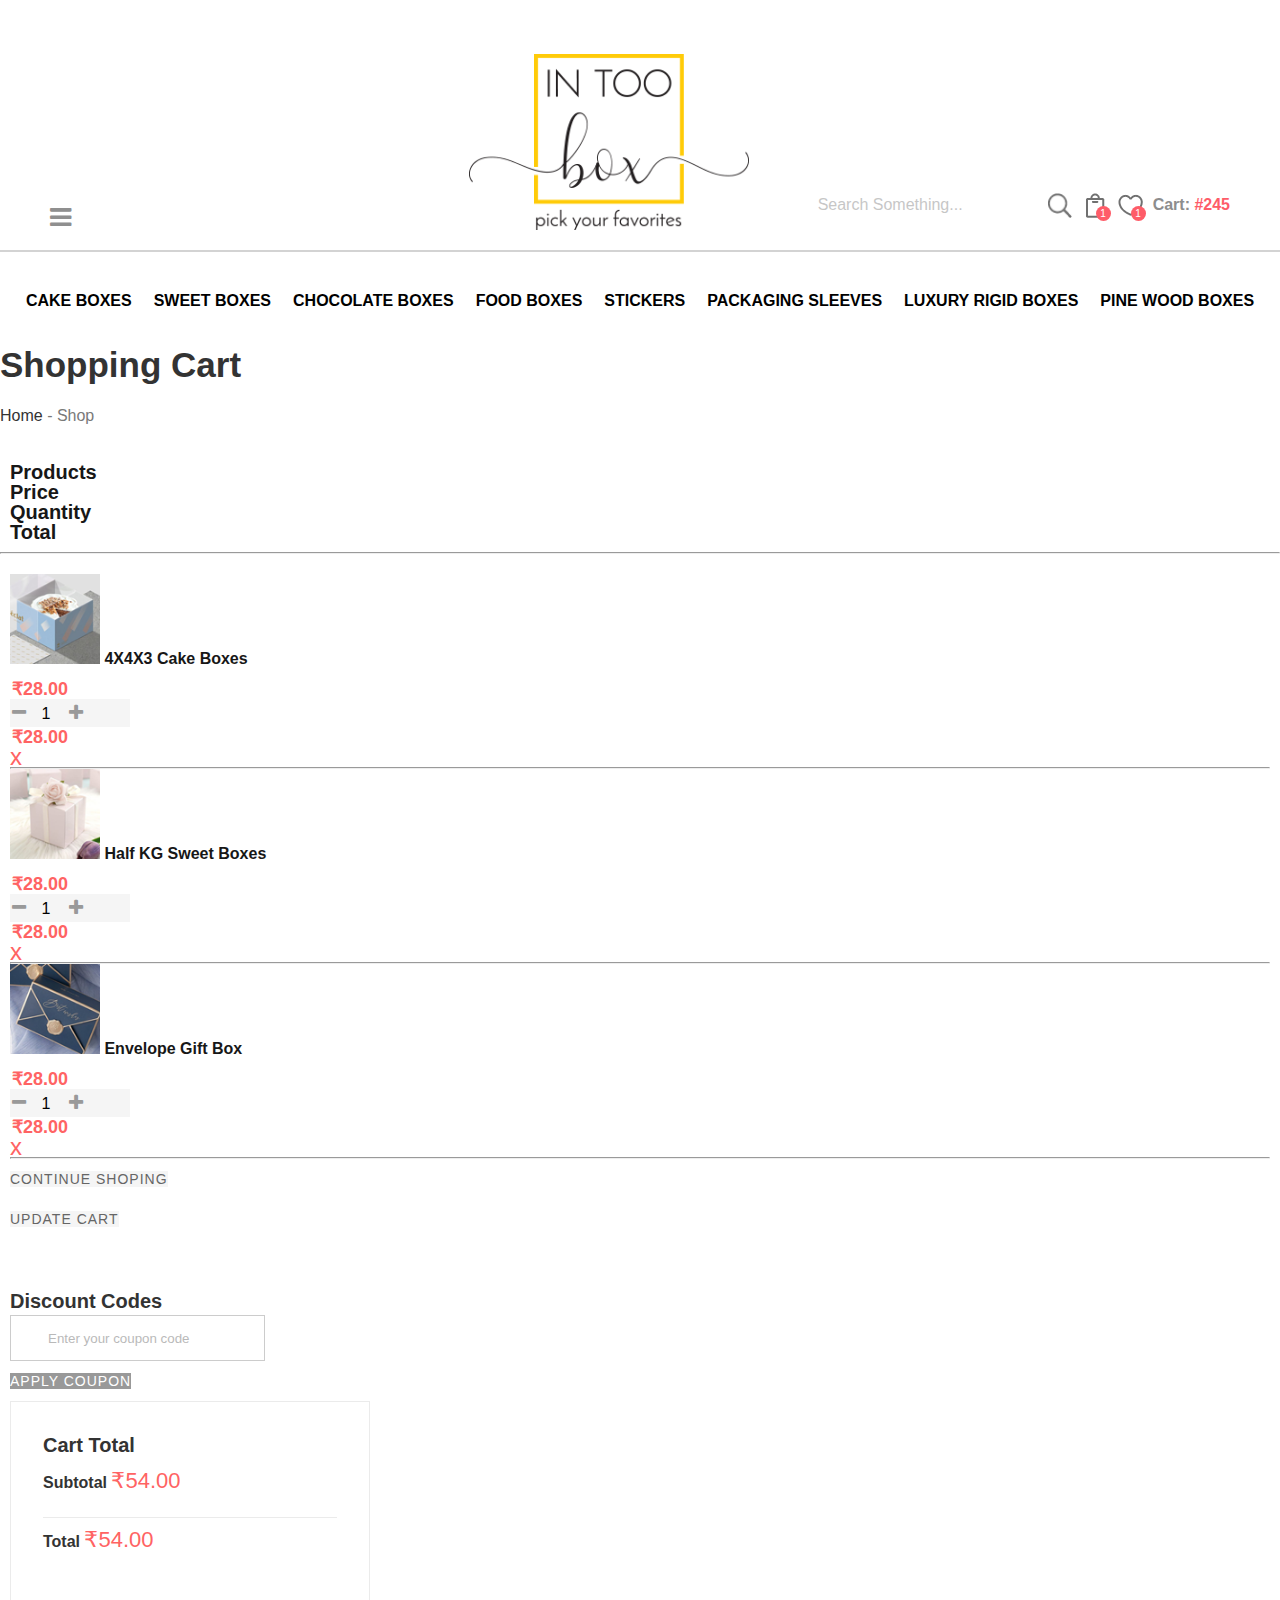
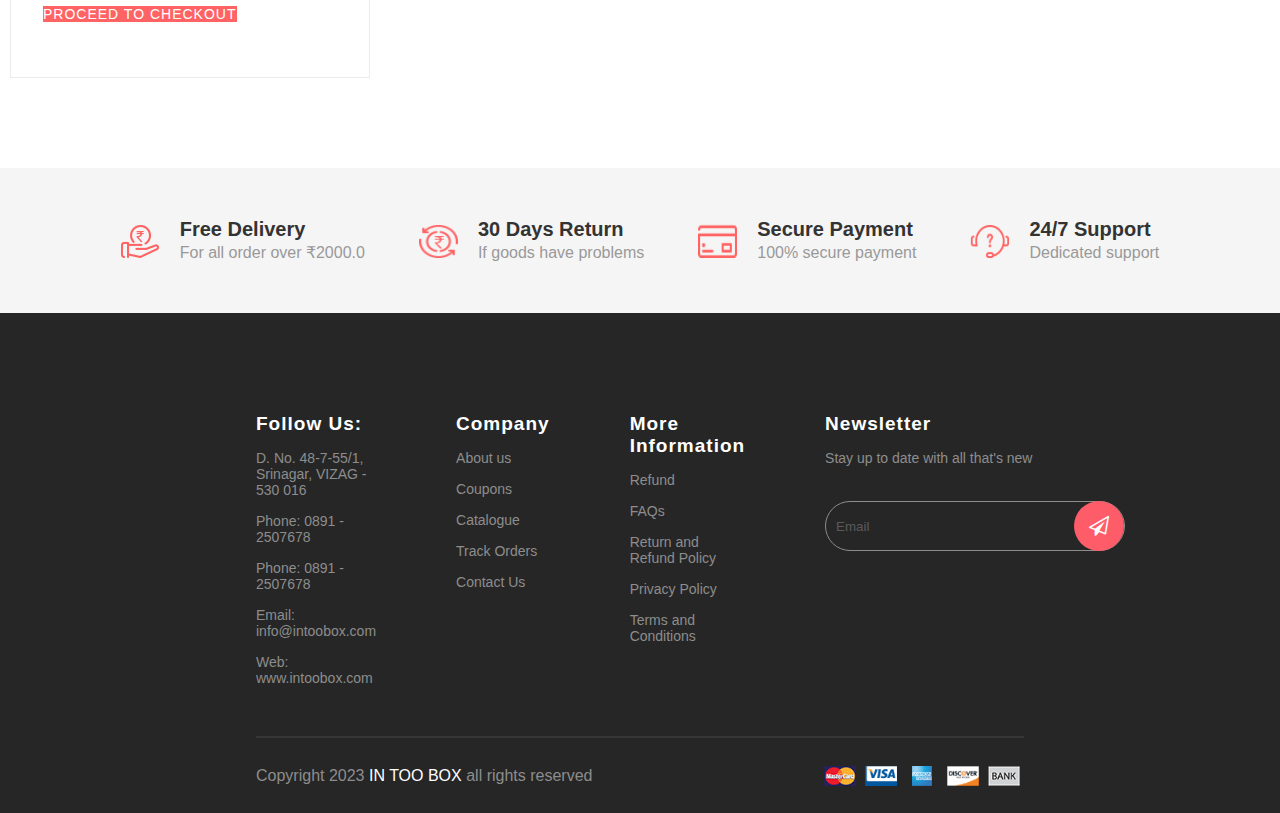
<file: ShopingCart/index.html>
<!DOCTYPE html>
<html lang="en">
  <head>
    <meta charset="UTF-8" />
    <meta name="viewport" content="width=device-width, initial-scale=1.0" />
    <link
      rel="stylesheet"
      href="https://cdnjs.cloudflare.com/ajax/libs/font-awesome/4.7.0/css/font-awesome.min.css"
    />
    <link
      href="https://cdn.jsdelivr.net/npm/bootstrap@5.3.2/dist/css/bootstrap.min.css"
      rel="stylesheet"
      integrity="sha384-T3c6CoIi6uLrA9TneNEoa7RxnatzjcDSCmG1MXxSR1GAsXEV/Dwwykc2MPK8M2HN"
      crossorigin="anonymous"
    />
    <link rel="stylesheet" href="../global-styles.css" />
    <link rel="stylesheet" href="./styles.css" />
    <title>Shopping Cart</title>
  </head>
  <body>
    <div>
      <div class="sidebar">
        <i class="close-icon icon fa fa-close"></i>
        <a href="#" class="nav-link">Cake Boxes</a>
        <a href="#" class="nav-link">Sweet Boxes</a>
        <a href="#" class="nav-link">Chocolate Boxes</a>
        <a href="#" class="nav-link">Food Boxes</a>
        <a href="#" class="nav-link">Stickers</a>
        <a href="#" class="nav-link">Packaging Sleeves</a>
        <a href="#" class="nav-link">Luxury Rigid Boxes</a>
        <a href="#" class="nav-link">Pine wood boxes</a>
      </div>
      <div class="nav-container">
        <div class="ham-container">
          <i class="fa fa-bars icon hamburger"></i>
        </div>
        <div class="logo">
          <img src="../assets/logo.png" alt="Logo" class="logo-img" />
        </div>
        <div class="icons-container">
          <input
            type="text"
            placeholder="Search Something..."
            class="search-input"
          />
          <div class="nav-icon">
            <img src="../assets/search.png" alt="bag" />
          </div>
          <div class="nav-icon">
            <img src="../assets/bag.png" alt="bag" />
            <div class="count">1</div>
          </div>
          <div class="nav-icon">
            <img src="../assets/heart.png" alt="bag" />
            <div class="count">1</div>
          </div>
          <p>Cart: <span>#245</span></p>
        </div>
      </div>
      <div class="nav-links">
        <a href="#" class="nav-link">Cake Boxes</a>
        <a href="#" class="nav-link">Sweet Boxes</a>
        <a href="#" class="nav-link">Chocolate Boxes</a>
        <a href="#" class="nav-link">Food Boxes</a>
        <a href="#" class="nav-link">Stickers</a>
        <a href="#" class="nav-link">Packaging Sleeves</a>
        <a href="#" class="nav-link">Luxury Rigid Boxes</a>
        <a href="#" class="nav-link">Pine wood boxes</a>
      </div>
    </div>
    <!-- Body -->
    <div class="container mt-5 mb_custom-5">
      <div class="row justify-content-center">
        <div class="col-md-6">
          <h1 class="heading font-weight-bold text-dark text-center">
            Shopping Cart
          </h1>
          <div class="account-head-child text-center mt-3">
            <span>Home </span><span class="span-color-gray">- Shop</span>
          </div>
        </div>
        <div class="py-3 py-md-5">
          <div class="container">
            <div class="row">
              <div class="col-md-12">
                <div class="shopping-cart">
                  <div
                    class="cart-header d-none d-sm-none d-mb-block d-lg-block"
                  >
                    <div class="row">
                      <div class="col-md-4">
                        <h4>Products</h4>
                      </div>
                      <div class="col-md-2">
                        <h4>Price</h4>
                      </div>
                      <div class="col-md-2">
                        <h4>Quantity</h4>
                      </div>
                      <div class="col-md-2">
                        <h4>Total</h4>
                      </div>
                    </div>
                  </div>
                  <hr />
                  <div class="cart-item">
                    <div class="row">
                      <div class="col-md-4 my-auto">
                        <a href="#">
                          <label class="product-name">
                            <img
                              src="../assets/wishlist_layer.png"
                              style="width: 90px; height: 90px"
                              alt="layer"
                            />
                            4X4X3 Cake Boxes
                          </label>
                        </a>
                      </div>
                      <div class="col-md-2 my-auto">
                        <label class="price">₹28.00</label>
                      </div>
                      <div class="col-md-2 col-6 my-auto">
                        <div class="quantity">
                          <div class="input-group">
                            <span class="btn btn1"
                              ><i class="fa fa-minus"></i
                            ></span>
                            <input
                              type="text"
                              value="1"
                              class="input-quantity"
                            />
                            <span class="btn btn1"
                              ><i class="fa fa-plus"></i
                            ></span>
                          </div>
                        </div>
                      </div>
                      <div class="col-md-2 col-4 my-auto">
                        <label class="price">₹28.00</label>
                      </div>
                      <div class="col-md-2 col-1 my-auto">
                        <div class="close-icon">x</div>
                      </div>
                    </div>
                    <hr />
                    <div class="row">
                      <div class="col-md-4 my-auto">
                        <a href="#">
                          <label class="product-name">
                            <img
                              src="../assets/sweetBox.png"
                              style="width: 90px; height: 90px"
                              alt="layer"
                            />
                            Half KG Sweet Boxes
                          </label>
                        </a>
                      </div>
                      <div class="col-md-2 my-auto">
                        <label class="price">₹28.00</label>
                      </div>
                      <div class="col-md-2 col-6 my-auto">
                        <div class="quantity">
                          <div class="input-group">
                            <span class="btn btn1"
                              ><i class="fa fa-minus"></i
                            ></span>
                            <input
                              type="text"
                              value="1"
                              class="input-quantity"
                            />
                            <span class="btn btn1"
                              ><i class="fa fa-plus"></i
                            ></span>
                          </div>
                        </div>
                      </div>
                      <div class="col-md-2 col-4 my-auto">
                        <label class="price">₹28.00</label>
                      </div>
                      <div class="col-md-2 col-1 my-auto">
                        <div class="close-icon">x</div>
                      </div>
                    </div>
                    <hr />
                    <div class="row">
                      <div class="col-md-4 my-auto">
                        <a href="#">
                          <label class="product-name">
                            <img
                              src="../assets/envelopBox.png"
                              style="width: 90px; height: 90px"
                              alt="layer"
                            />
                            Envelope Gift Box
                          </label>
                        </a>
                      </div>
                      <div class="col-md-2 my-auto">
                        <label class="price">₹28.00</label>
                      </div>
                      <div class="col-md-2 col-6 my-auto">
                        <div class="quantity">
                          <div class="input-group">
                            <span class="btn btn1"
                              ><i class="fa fa-minus"></i
                            ></span>
                            <input
                              type="text"
                              value="1"
                              class="input-quantity"
                            />
                            <span class="btn btn1"
                              ><i class="fa fa-plus"></i
                            ></span>
                          </div>
                        </div>
                      </div>
                      <div class="col-md-2 col-4 my-auto">
                        <label class="price">₹28.00</label>
                      </div>
                      <div class="col-md-2 col-1 my-auto">
                        <div class="close-icon">x</div>
                      </div>
                    </div>
                    <hr />
                    <div class="d-flex justify-content-between flex-wrap gap-3">
                      <div class="remove">
                        <a href="#" class="btn btn-danger-sold btn-sm">
                          Continue Shoping
                        </a>
                      </div>
                      <div class="remove">
                        <a href="#" class="btn btn-danger-sold btn-sm">
                          Update Cart
                        </a>
                      </div>
                    </div>
                    <div
                      class="d-flex justify-content-between discount flex-wrap gap-3"
                    >
                      <div>
                        <h2>Discount Codes</h2>
                        <div class="d-flex discount-input flex-wrap">
                          <input
                            type="text"
                            name="discount"
                            placeholder="Enter your coupon code"
                            id="discountCode"
                          />
                          <div class="remove">
                            <a
                              href="#"
                              class="btn btn-danger-sold btn-sm coupon"
                            >
                              Apply Coupon
                            </a>
                          </div>
                        </div>
                      </div>
                      <div class="cart-total">
                        <h4>Cart Total</h4>
                        <div>
                          <div
                            class="d-flex justify-content-between align-items-center total"
                          >
                            <span>Subtotal</span>
                            <span>₹54.00</span>
                          </div>
                          <div
                            class="d-flex justify-content-between align-items-center total total-bt"
                          >
                            <span>Total</span>
                            <span>₹54.00</span>
                          </div>
                          <div class="remove">
                            <a href="#" class="btn btn-danger btn-sm w-100">
                              Proceed to checkout
                            </a>
                          </div>
                        </div>
                      </div>
                    </div>
                  </div>
                </div>
              </div>
            </div>
          </div>
        </div>
      </div>
    </div>
    <div class="delivery-container">
      <div class="delivery-container-child">
        <img
          src="../assets/freeDelivery.png"
          width="39px"
          height="34px"
          alt="DELIVERY"
        />
        <div>
          <h1>Free Delivery</h1>
          <span>For all order over ₹2000.0</span>
        </div>
      </div>
      <div class="delivery-container-child">
        <img
          src="../assets/return.png"
          width="39px"
          height="34px"
          alt="return"
        />
        <div>
          <h1>30 Days Return</h1>
          <span>If goods have problems</span>
        </div>
      </div>
      <div class="delivery-container-child">
        <img
          src="../assets/payment.png"
          width="39px"
          height="34px"
          alt="payment"
        />
        <div>
          <h1>Secure Payment</h1>
          <span>100% secure payment</span>
        </div>
      </div>
      <div class="delivery-container-child">
        <img
          src="../assets/support.png"
          width="39px"
          height="34px"
          alt="support"
        />
        <div>
          <h1>24/7 Support</h1>
          <span>Dedicated support</span>
        </div>
      </div>
    </div>
    <div class="footer-container">
      <div class="footer">
        <div class="column">
          <h5>Follow Us:</h5>
          <p>D. No. 48-7-55/1, Srinagar, VIZAG - 530 016</p>
          <p>Phone: 0891 - 2507678</p>
          <p>Phone: 0891 - 2507678</p>
          <p>Email: info@intoobox.com</p>
          <p>Web: www.intoobox.com</p>
        </div>
        <div class="column">
          <h5>Company</h5>
          <p>About us</p>
          <p>Coupons</p>
          <p>Catalogue</p>
          <p>Track Orders</p>
          <p>Contact Us</p>
        </div>
        <div class="column">
          <h5>More Information</h5>
          <p>Refund</p>
          <p>FAQs</p>
          <p>Return and Refund Policy</p>
          <p>Privacy Policy</p>
          <p>Terms and Conditions</p>
        </div>
        <div class="column">
          <h5>Newsletter</h5>
          <p>Stay up to date with all that's new</p>
          <div class="email-input-container">
            <input type="text" placeholder="Email" class="email-input" />
            <div class="icon-container">
              <i class="icon fa fa-paper-plane-o"></i>
            </div>
          </div>
        </div>
      </div>
      <div class="copyright-container">
        <p>Copyright 2023 <span>IN TOO BOX</span> all rights reserved</p>
        <div class="cards">
          <img src="../assets/Master.png" alt="" class="card" />
          <img src="../assets/Visa.png" alt="" class="card" />
          <img src="../assets/Blue.png" alt="" class="card" />
          <img src="../assets/Discover.png" alt="" class="card" />
          <img src="../assets/Bank.png" alt="" class="card" />
        </div>
      </div>
    </div>

    <script src="../global-script.js"></script>
    <script
      src="https://cdn.jsdelivr.net/npm/bootstrap@5.3.2/dist/js/bootstrap.bundle.min.js"
      integrity="sha384-C6RzsynM9kWDrMNeT87bh95OGNyZPhcTNXj1NW7RuBCsyN/o0jlpcV8Qyq46cDfL"
      crossorigin="anonymous"
    ></script>
  </body>
</html>
</file>
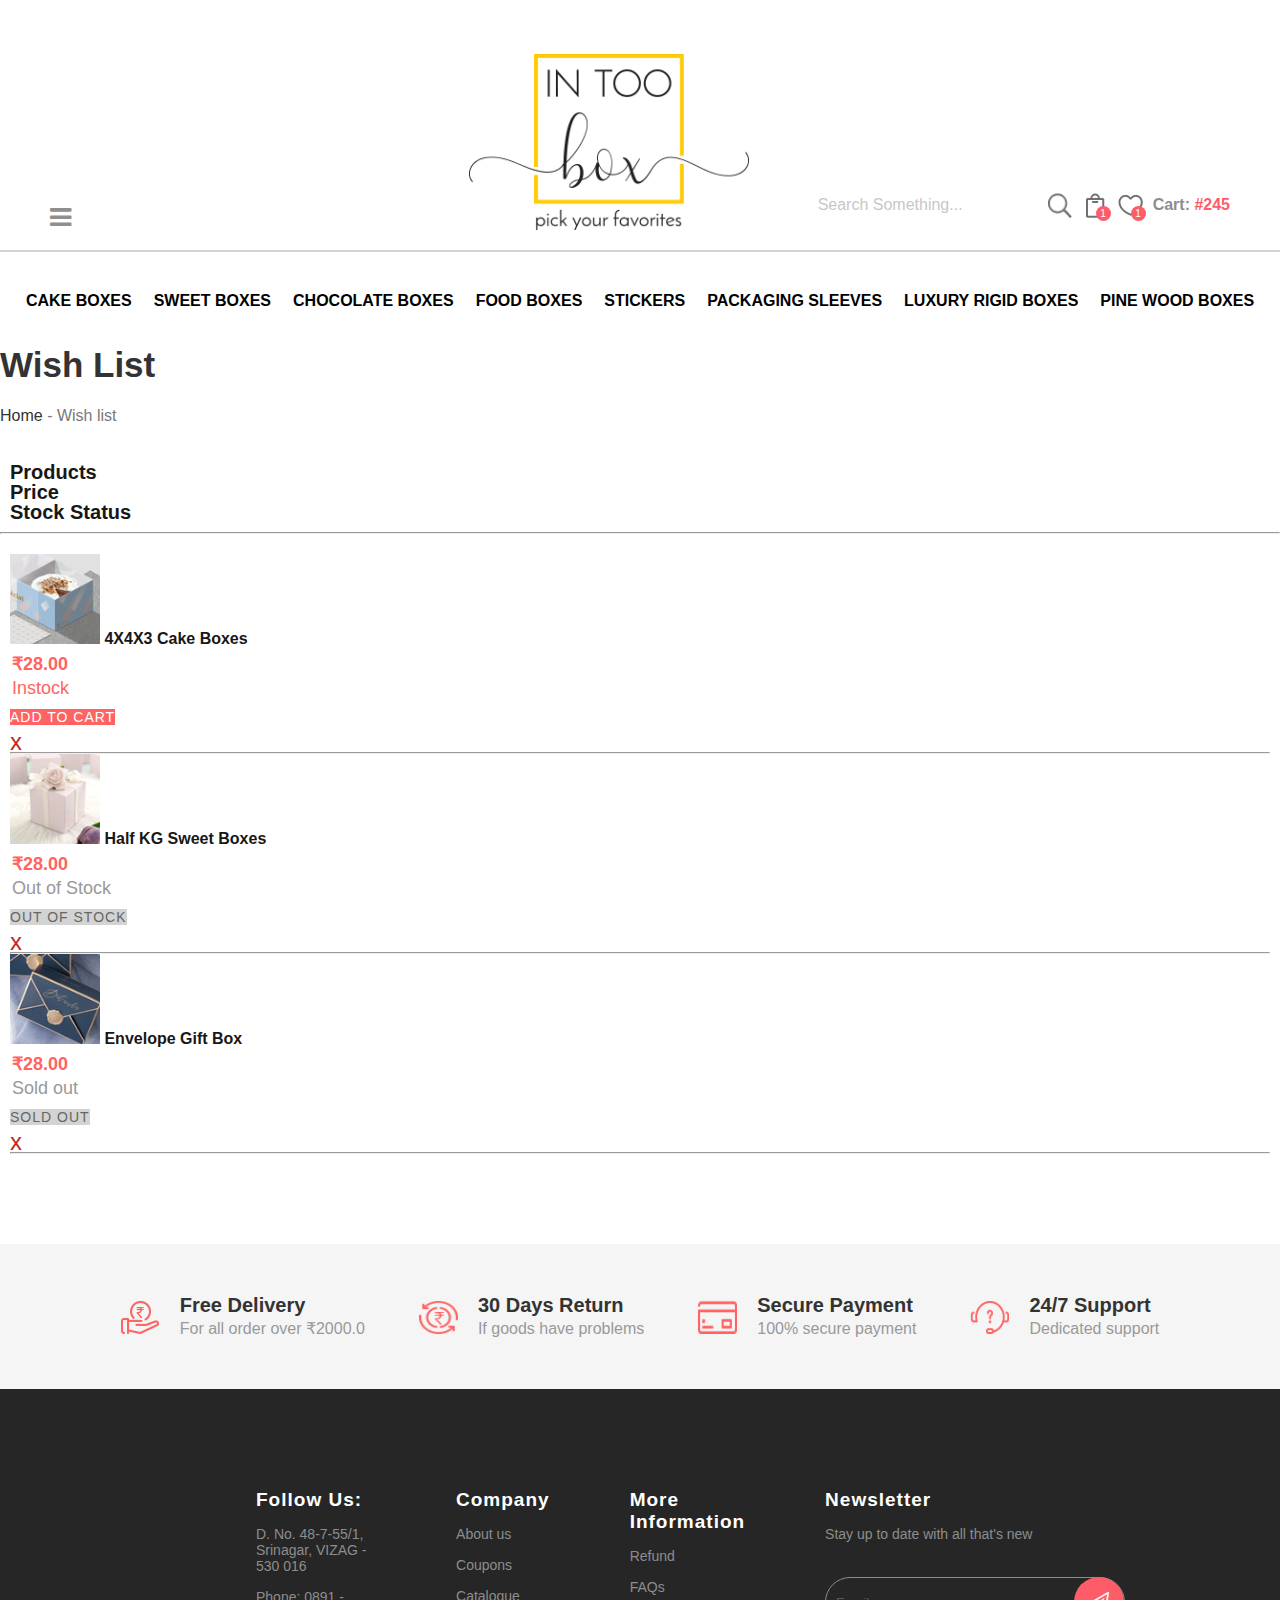
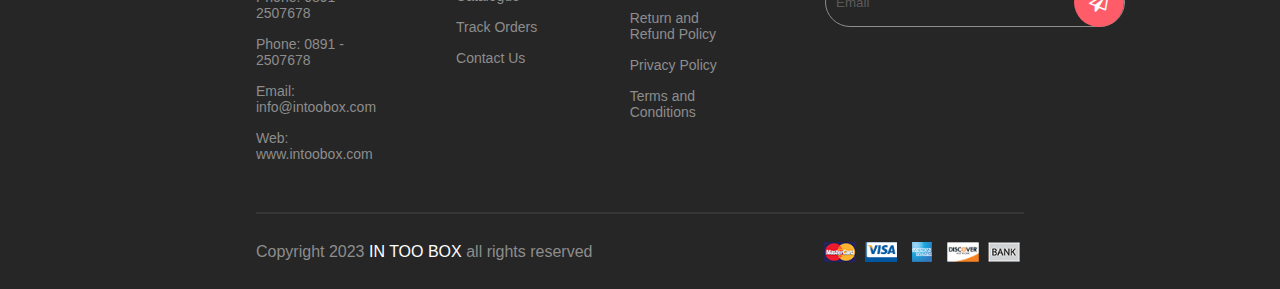
<file: WishList/index.html>
<!DOCTYPE html>
<html lang="en">
  <head>
    <meta charset="UTF-8" />
    <meta name="viewport" content="width=device-width, initial-scale=1.0" />
    <link
      rel="stylesheet"
      href="https://cdnjs.cloudflare.com/ajax/libs/font-awesome/4.7.0/css/font-awesome.min.css"
    />
    <link
      href="https://cdn.jsdelivr.net/npm/bootstrap@5.3.2/dist/css/bootstrap.min.css"
      rel="stylesheet"
      integrity="sha384-T3c6CoIi6uLrA9TneNEoa7RxnatzjcDSCmG1MXxSR1GAsXEV/Dwwykc2MPK8M2HN"
      crossorigin="anonymous"
    />
    <link rel="stylesheet" href="../global-styles.css" />
    <link rel="stylesheet" href="./styles.css" />
    <title>Wish List</title>
  </head>
  <body>
    <div>
      <div class="sidebar">
        <i class="close-icon icon fa fa-close"></i>
        <a href="#" class="nav-link">Cake Boxes</a>
        <a href="#" class="nav-link">Sweet Boxes</a>
        <a href="#" class="nav-link">Chocolate Boxes</a>
        <a href="#" class="nav-link">Food Boxes</a>
        <a href="#" class="nav-link">Stickers</a>
        <a href="#" class="nav-link">Packaging Sleeves</a>
        <a href="#" class="nav-link">Luxury Rigid Boxes</a>
        <a href="#" class="nav-link">Pine wood boxes</a>
      </div>
      <div class="nav-container">
        <div class="ham-container">
          <i class="fa fa-bars icon hamburger"></i>
        </div>
        <div class="logo">
          <img src="../assets/logo.png" alt="Logo" class="logo-img" />
        </div>
        <div class="icons-container">
          <input
            type="text"
            placeholder="Search Something..."
            class="search-input"
          />
          <div class="nav-icon">
            <img src="../assets/search.png" alt="bag" />
          </div>
          <div class="nav-icon">
            <img src="../assets/bag.png" alt="bag" />
            <div class="count">1</div>
          </div>
          <div class="nav-icon">
            <img src="../assets/heart.png" alt="bag" />
            <div class="count">1</div>
          </div>
          <p>Cart: <span>#245</span></p>
        </div>
      </div>
      <div class="nav-links">
        <a href="#" class="nav-link">Cake Boxes</a>
        <a href="#" class="nav-link">Sweet Boxes</a>
        <a href="#" class="nav-link">Chocolate Boxes</a>
        <a href="#" class="nav-link">Food Boxes</a>
        <a href="#" class="nav-link">Stickers</a>
        <a href="#" class="nav-link">Packaging Sleeves</a>
        <a href="#" class="nav-link">Luxury Rigid Boxes</a>
        <a href="#" class="nav-link">Pine wood boxes</a>
      </div>
    </div>
    <!-- Body -->
    <div class="container mt-5 mb_custom-5">
      <div class="row justify-content-center">
        <div class="col-md-6">
          <h1 class="heading font-weight-bold text-dark text-center">
            Wish List
          </h1>
          <div class="account-head-child text-center mt-3">
            <span>Home </span><span class="span-color-gray">- Wish list</span>
          </div>
        </div>
        <div class="py-3 py-md-5">
          <div class="container">
            <div class="row">
              <div class="col-md-12">
                <div class="shopping-cart">
                  <div
                    class="cart-header d-none d-sm-none d-mb-block d-lg-block"
                  >
                    <div class="row">
                      <div class="col-md-4">
                        <h4>Products</h4>
                      </div>
                      <div class="col-md-2">
                        <h4>Price</h4>
                      </div>
                      <div class="col-md-2">
                        <h4>Stock Status</h4>
                      </div>
                    </div>
                  </div>
                  <hr />
                  <div class="cart-item">
                    <div class="row">
                      <div class="col-md-4 my-auto">
                        <a href="#">
                          <label class="product-name">
                            <img
                              src="../assets/wishlist_layer.png"
                              style="width: 90px; height: 90px"
                              alt="layer"
                            />
                            4X4X3 Cake Boxes
                          </label>
                        </a>
                      </div>
                      <div class="col-md-2 my-auto">
                        <label class="price">₹28.00</label>
                      </div>
                      <div class="col-md-2 col-4 my-auto">
                        <div class="quantity">Instock</div>
                      </div>
                      <div class="col-md-2 col-3 my-auto col-sm-6-320">
                        <div class="remove">
                          <a href="#" class="btn btn-danger btn-sm">
                            Add to Cart
                          </a>
                        </div>
                      </div>
                      <div class="col-md-2 col-1 my-auto">
                        <div class="close-icon">x</div>
                      </div>
                    </div>
                    <hr />
                    <div class="row">
                      <div class="col-md-4 my-auto">
                        <a href="#">
                          <label class="product-name">
                            <img
                              src="../assets/sweetBox.png"
                              style="width: 90px; height: 90px"
                              alt="layer"
                            />
                            Half KG Sweet Boxes
                          </label>
                        </a>
                      </div>
                      <div class="col-md-2 my-auto">
                        <label class="price">₹28.00</label>
                      </div>
                      <div class="col-md-2 col-4 my-auto">
                        <div class="quantity-sold-out">Out of Stock</div>
                      </div>
                      <div class="col-md-2 col-3 my-auto col-sm-6-320">
                        <div class="remove">
                          <a href="#" class="btn btn-danger-sold btn-sm">
                            Out of Stock
                          </a>
                        </div>
                      </div>
                      <div class="col-md-2 col-1 my-auto">
                        <div class="close-icon">x</div>
                      </div>
                    </div>
                    <hr />
                    <div class="row">
                      <div class="col-md-4 my-auto">
                        <a href="#">
                          <label class="product-name">
                            <img
                              src="../assets/envelopBox.png"
                              style="width: 90px; height: 90px"
                              alt="layer"
                            />
                            Envelope Gift Box
                          </label>
                        </a>
                      </div>
                      <div class="col-md-2 my-auto">
                        <label class="price">₹28.00</label>
                      </div>
                      <div class="col-md-2 col-4 my-auto">
                        <div class="quantity-sold-out">Sold out</div>
                      </div>
                      <div class="col-md-2 col-3 my-auto col-sm-6-320">
                        <div class="remove">
                          <a href="#" class="btn btn-danger-sold btn-sm">
                            Sold out
                          </a>
                        </div>
                      </div>
                      <div class="col-md-2 col-1 my-auto">
                        <div class="close-icon">x</div>
                      </div>
                    </div>
                    <hr />
                  </div>
                </div>
              </div>
            </div>
          </div>
        </div>
      </div>
    </div>
    <div class="delivery-container">
      <div class="delivery-container-child">
        <img
          src="../assets/freeDelivery.png"
          width="39px"
          height="34px"
          alt="DELIVERY"
        />
        <div>
          <h1>Free Delivery</h1>
          <span>For all order over ₹2000.0</span>
        </div>
      </div>
      <div class="delivery-container-child">
        <img
          src="../assets/return.png"
          width="39px"
          height="34px"
          alt="return"
        />
        <div>
          <h1>30 Days Return</h1>
          <span>If goods have problems</span>
        </div>
      </div>
      <div class="delivery-container-child">
        <img
          src="../assets/payment.png"
          width="39px"
          height="34px"
          alt="payment"
        />
        <div>
          <h1>Secure Payment</h1>
          <span>100% secure payment</span>
        </div>
      </div>
      <div class="delivery-container-child">
        <img
          src="../assets/support.png"
          width="39px"
          height="34px"
          alt="support"
        />
        <div>
          <h1>24/7 Support</h1>
          <span>Dedicated support</span>
        </div>
      </div>
    </div>
    <div class="footer-container">
      <div class="footer">
        <div class="column">
          <h5>Follow Us:</h5>
          <p>D. No. 48-7-55/1, Srinagar, VIZAG - 530 016</p>
          <p>Phone: 0891 - 2507678</p>
          <p>Phone: 0891 - 2507678</p>
          <p>Email: info@intoobox.com</p>
          <p>Web: www.intoobox.com</p>
        </div>
        <div class="column">
          <h5>Company</h5>
          <p>About us</p>
          <p>Coupons</p>
          <p>Catalogue</p>
          <p>Track Orders</p>
          <p>Contact Us</p>
        </div>
        <div class="column">
          <h5>More Information</h5>
          <p>Refund</p>
          <p>FAQs</p>
          <p>Return and Refund Policy</p>
          <p>Privacy Policy</p>
          <p>Terms and Conditions</p>
        </div>
        <div class="column">
          <h5>Newsletter</h5>
          <p>Stay up to date with all that's new</p>
          <div class="email-input-container">
            <input type="text" placeholder="Email" class="email-input" />
            <div class="icon-container">
              <i class="icon fa fa-paper-plane-o"></i>
            </div>
          </div>
        </div>
      </div>
      <div class="copyright-container">
        <p>Copyright 2023 <span>IN TOO BOX</span> all rights reserved</p>
        <div class="cards">
          <img src="../assets/Master.png" alt="" class="card" />
          <img src="../assets/Visa.png" alt="" class="card" />
          <img src="../assets/Blue.png" alt="" class="card" />
          <img src="../assets/Discover.png" alt="" class="card" />
          <img src="../assets/Bank.png" alt="" class="card" />
        </div>
      </div>
    </div>

    <script src="../global-script.js"></script>
    <script
      src="https://cdn.jsdelivr.net/npm/bootstrap@5.3.2/dist/js/bootstrap.bundle.min.js"
      integrity="sha384-C6RzsynM9kWDrMNeT87bh95OGNyZPhcTNXj1NW7RuBCsyN/o0jlpcV8Qyq46cDfL"
      crossorigin="anonymous"
    ></script>
  </body>
</html>
</file>
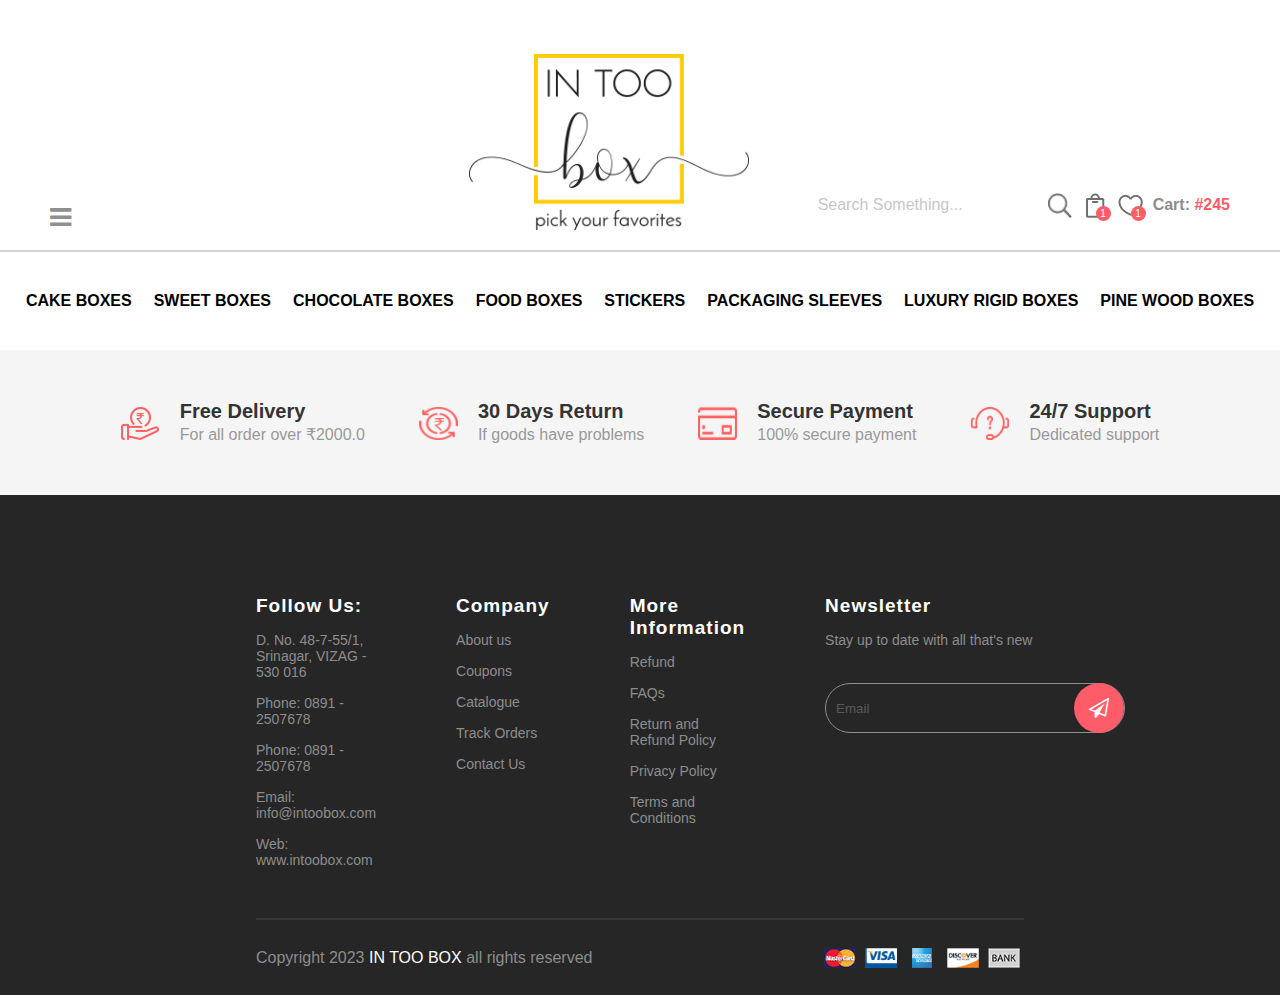
<file: layout.html>
<!DOCTYPE html>
<html lang="en">
  <head>
    <meta charset="UTF-8" />
    <meta name="viewport" content="width=device-width, initial-scale=1.0" />
    <link
      rel="stylesheet"
      href="https://cdnjs.cloudflare.com/ajax/libs/font-awesome/4.7.0/css/font-awesome.min.css"
    />
    <link rel="stylesheet" href="./global-styles.css" />
    <title>Home</title>
  </head>
  <body>
    <div class="app-container">
      <div class="sidebar">
        <i class="close-icon icon fa fa-close"></i>
        <a href="#" class="nav-link">Cake Boxes</a>
        <a href="#" class="nav-link">Sweet Boxes</a>
        <a href="#" class="nav-link">Chocolate Boxes</a>
        <a href="#" class="nav-link">Food Boxes</a>
        <a href="#" class="nav-link">Stickers</a>
        <a href="#" class="nav-link">Packaging Sleeves</a>
        <a href="#" class="nav-link">Luxury Rigid Boxes</a>
        <a href="#" class="nav-link">Pine wood boxes</a>
      </div>
      <div class="nav-container">
        <div class="ham-container">
          <i class="fa fa-bars icon hamburger"></i>
        </div>
        <div class="logo">
          <img src="./assets/logo.png" alt="Logo" class="logo-img" />
        </div>
        <div class="icons-container">
          <input
            type="text"
            placeholder="Search Something..."
            class="search-input"
          />
          <div class="nav-icon">
            <img src="./assets/search.png" alt="bag" />
          </div>
          <div class="nav-icon">
            <img src="./assets/bag.png" alt="bag" />
            <div class="count">1</div>
          </div>
          <div class="nav-icon">
            <img src="./assets/heart.png" alt="bag" />
            <div class="count">1</div>
          </div>
          <p>Cart: <span>#245</span></p>
        </div>
      </div>
      <div class="nav-links">
        <a href="#" class="nav-link">Cake Boxes</a>
        <a href="#" class="nav-link">Sweet Boxes</a>
        <a href="#" class="nav-link">Chocolate Boxes</a>
        <a href="#" class="nav-link">Food Boxes</a>
        <a href="#" class="nav-link">Stickers</a>
        <a href="#" class="nav-link">Packaging Sleeves</a>
        <a href="#" class="nav-link">Luxury Rigid Boxes</a>
        <a href="#" class="nav-link">Pine wood boxes</a>
      </div>
    </div>
    <div class="delivery-container">
      <div class="delivery-container-child">
        <img
          src="./assets/freeDelivery.png"
          width="39px"
          height="34px"
          alt="DELIVERY"
        />
        <div>
          <h1>Free Delivery</h1>
          <span>For all order over ₹2000.0</span>
        </div>
      </div>
      <div class="delivery-container-child">
        <img
          src="./assets/return.png"
          width="39px"
          height="34px"
          alt="return"
        />
        <div>
          <h1>30 Days Return</h1>
          <span>If goods have problems</span>
        </div>
      </div>
      <div class="delivery-container-child">
        <img
          src="./assets/payment.png"
          width="39px"
          height="34px"
          alt="payment"
        />
        <div>
          <h1>Secure Payment</h1>
          <span>100% secure payment</span>
        </div>
      </div>
      <div class="delivery-container-child">
        <img
          src="./assets/support.png"
          width="39px"
          height="34px"
          alt="support"
        />
        <div>
          <h1>24/7 Support</h1>
          <span>Dedicated support</span>
        </div>
      </div>
    </div>
    <div class="footer-container">
      <div class="footer">
        <div class="column">
          <h5>Follow Us:</h5>
          <p>D. No. 48-7-55/1, Srinagar, VIZAG - 530 016</p>
          <p>Phone: 0891 - 2507678</p>
          <p>Phone: 0891 - 2507678</p>
          <p>Email: info@intoobox.com</p>
          <p>Web: www.intoobox.com</p>
        </div>
        <div class="column">
          <h5>Company</h5>
          <p>About us</p>
          <p>Coupons</p>
          <p>Catalogue</p>
          <p>Track Orders</p>
          <p>Contact Us</p>
        </div>
        <div class="column">
          <h5>More Information</h5>
          <p>Refund</p>
          <p>FAQs</p>
          <p>Return and Refund Policy</p>
          <p>Privacy Policy</p>
          <p>Terms and Conditions</p>
        </div>
        <div class="column">
          <h5>Newsletter</h5>
          <p>Stay up to date with all that's new</p>
          <div class="email-input-container">
            <input type="text" placeholder="Email" class="email-input" />
            <div class="icon-container">
              <i class="icon fa fa-paper-plane-o"></i>
            </div>
          </div>
        </div>
      </div>
      <div class="copyright-container">
        <p>Copyright 2023 <span>IN TOO BOX</span> all rights reserved</p>
        <div class="cards">
          <img src="./assets/Master.png" alt="" class="card" />
          <img src="./assets/Visa.png" alt="" class="card" />
          <img src="./assets/Blue.png" alt="" class="card" />
          <img src="./assets/Discover.png" alt="" class="card" />
          <img src="./assets/Bank.png" alt="" class="card" />
        </div>
      </div>
    </div>

    <script src="./global-script.js"></script>
  </body>
</html>
</file>
<file: global-styles.css>
* {
  margin: 0;
  padding: 0;
  box-sizing: border-box;
  font-family: "Segoe UI", Tahoma, Geneva, Verdana, sans-serif;
}

p {
  margin-bottom: 0;
}

.app-container {
  height: max-content;
}

.nav-container {
  width: 100%;
  height: 250px;
  display: flex;
  justify-content: space-between;
  align-items: flex-end;
  padding: 20px 50px;
}

.nav-container .logo {
  height: 100%;
  width: 280px;
}

.ham-container {
  width: 350px;
}

.nav-container .logo .logo-img {
  width: 100%;
  height: 100%;
  object-fit: contain;
  object-position: bottom;
}

.nav-container .icon {
  font-size: 25px;
  cursor: pointer;
  color: #8f8f8f;
}

.icons-container {
  display: flex;
  justify-content: center;
  align-items: center;
  gap: 10px;
}

.icons-container p {
  font-size: 16px;
  font-weight: bold;
}

.icons-container p span {
  color: #fe5c68;
}

.search-input {
  width: 220px;
  outline: none;
  height: 50px;
  border: none;
}

.search-input::placeholder {
  font-size: 16px;
  color: #8f8f8f;
}

.nav-link {
  font-weight: 550;
  font-size: 16px;
  text-transform: uppercase;
  text-decoration: none;
  width: max-content;
  color: black;
  z-index: 5;
  position: relative;
}

.nav-links {
  height: 100px;
  display: flex;
  justify-content: center;
  align-items: center;
  gap: 22px;
  border-top: 2px solid lightgray;
}

.nav-link:hover {
  text-decoration: none;

  &::after {
    width: 80%;
  }
}

* {
  overflow-x: hidden !important;
}

body * {
  overflow: visible !important;
}

.nav-link::after {
  content: "";
  position: absolute;
  width: 0;
  height: 6px;
  border-radius: 10px;
  transition: width 0.2s ease-in;
  top: 115%;
  left: 10%;
  background-color: #ffca07;
}

.sidebar {
  width: 20vw;
  height: 100vh;
  background-color: #fff;
  position: absolute;
  top: 0;
  left: 0;
  border-right: 1px solid lightgray;
  z-index: 1000;
  display: flex;
  flex-direction: column;
  display: none;
  justify-content: flex-start;
  padding: 80px 30px;
  gap: 25px;
}

.sidebar .close-icon {
  font-size: 20px;
  position: absolute;
  top: 30px;
  right: 30px;
  cursor: pointer;
}

.mt_custom-6 {
  margin-top: 6rem;
}
.mb_custom-5 {
  margin-bottom: 5rem;
}
.mb_custom-2 {
  margin-bottom: 2rem;
}
.span-color-gray {
  color: #797979;
}
.heading {
  font-size: 35px;
  line-height: 30px;
  color: #333333 !important;
  font-weight: bold;
}
.account-head-child {
  font-size: 16px;
  line-height: 72px;
  color: #333333;
}
.btn-login {
  width: 100%;
  border-radius: 2px;
  background-color: #ff6363;
  border: none;
  text-transform: uppercase;
  height: 45px;
  font-weight: 500;
  font-size: 18px;
  letter-spacing: 1px;
}

.btn-login:hover {
  background-color: #f14b4b;
}
.btn-login:active {
  background-color: #f14b4b !important;
}

.form-label {
  font-weight: 500;
  color: #393838;
  font-size: 18px;
}
.form-control {
  height: 50px;
}
.form-label:after {
  content: " *";
  color: red;
}
input::placeholder {
  opacity: 0.5 !important;
  font-weight: 500 !important;
}

.delivery-container {
  height: 145px;
  background-color: #f5f5f5;
  display: flex;
  justify-content: center;
  align-items: center;
  gap: 54px;
}

.delivery-container-child {
  display: flex;
  gap: 20px;
  align-items: center;
}
div.delivery-container-child div h1 {
  font-size: 20px;
  line-height: 24px;
  color: #333333;
  font-weight: bold;
}
div.delivery-container-child div span {
  font-size: 16px;
  line-height: 24px;
  color: #999999;
}
.footer-container {
  background-color: #262626;
  width: 100vw;
  height: 500px;
}

.footer-container .footer {
  display: flex;
  justify-content: space-between;
  align-items: flex-start;
  padding-top: 100px;
  gap: 5rem;
  height: 85%;
  width: 60%;
  border-bottom: 2px solid #353535;
  margin: auto;
}

.footer-container h5 {
  color: white;
  letter-spacing: 1px;
  font-size: 19px;
  font-weight: bold;
}

.footer-container a,
p {
  font-size: 14px;
  color: #8d8d8d;
  text-decoration: none;
  border: none;
  outline: none;
}

.footer-container .column {
  display: flex;
  flex-direction: column;
  gap: 15px;
}

.footer-container .email-input-container {
  height: 50px;
  width: 300px;
  border: 1px solid #8d8d8d;
  display: flex;
  justify-content: space-between;
  align-items: center;
  border-radius: 100px;
  overflow: hidden;
  margin-top: 20px;
}

.footer-container .email-input-container .email-input {
  outline: none;
  border: none;
  width: 80%;
  background-color: transparent;
  padding-left: 10px;
}

.footer-container .email-input-container .email-input::placeholder {
  color: #8d8d8d;
}

.footer-container .email-input-container .icon-container {
  height: 50px;
  width: 50px;
  background-color: #fe5c68;
  border-radius: 50px;
  display: flex;
  justify-content: center;
  align-items: center;
}

.footer-container .email-input-container .icon-container .icon {
  color: white;
  font-size: 20px;
  cursor: pointer;
}

.footer-container .copyright-container {
  height: 15%;
  width: 60%;
  display: flex;
  justify-content: space-between;
  align-items: center;
  margin: auto;
}

.footer-container .copyright-container .cards {
  display: flex;
  justify-content: center;
  align-self: center;
  gap: 1px;
}

.footer-container .copyright-container .cards img {
  height: 20px;
  width: 40px;
  object-fit: contain;
}

.footer-container .copyright-container p {
  font-size: 16px;
  color: #8d8d8d;
}

.footer-container .copyright-container span {
  color: white;
}

.nav-icon {
  height: 25px;
  width: 25px;
  position: relative;
}

.nav-icon img {
  height: 100%;
  width: 100%;
  object-fit: contain;
}

.nav-icon .count {
  font-size: 10px;
  color: white;
  position: absolute;
  height: 15px;
  width: 15px;
  background-color: #fe5c68;
  display: flex;
  justify-content: center;
  align-items: center;
  position: absolute;
  bottom: -3px;
  right: -3px;
  border-radius: 50%;
}

@media (max-width: 1000px) {
  .search-input {
    display: none;
  }
  .nav-links {
    display: none;
  }
  .ham-container {
    width: 20%;
  }

  .sidebar {
    width: 50vw;
  }
}

@media (max-width: 1100px) {
  .footer-container .footer {
    width: 95%;
  }
  .footer-container .email-input-container .email-input {
    width: 85%;
  }
}
@media (max-width: 1060px) {
  .delivery-container {
    min-height: 400px;
    flex-wrap: wrap;
  }
}

@media (max-width: 900px) {
  .footer-container {
    height: max-content;
  }
  .footer-container .footer {
    height: max-content;
    flex-direction: column;
    padding-bottom: 15px;
  }
  .copyright-container {
    padding: 15px 0;
  }
}

@media (max-width: 650px) {
  .copyright-container {
    flex-direction: column;
    gap: 10px;
  }
}

@media (max-width: 500px) {
  .nav-container {
    height: 150px;
    padding: 10px;
  }
  .sidebar {
    width: 100vw;
  }
}
</file>
<file: FAQ/styles.css>
.accordion-item {
  border: none;
  border-top: 1px solid #dbdbdb !important;
  padding-bottom: 28px;
}
.accordion-item-first {
  border-top: none !important;
}

.accordion-button {
  font-size: 18px;
  line-height: 20px;
  color: #666666;
  font-weight: bold;
  padding-top: 28px;
}
.accordion-button:focus {
  z-index: 3;
  border: none;
  outline: 0;
  box-shadow: none;
}
.accordion-button::after {
  background-image: url("../assets/add.png");
}
.accordion-button:not(.collapsed) > span {
  border-bottom: 1px solid #fb5c42;
  padding-bottom: 5px;
}
.accordion-button:not(.collapsed) {
  background-color: #fff;
  color: #333333;
  font-weight: bold;
  font-size: 18px;
  box-shadow: none;
}
.accordion-button:not(.collapsed)::after {
  background-image: url("../assets/sub.png");
  transform: var(--bs-accordion-btn-icon-transform);
}

.accordion-body {
  font-size: 16px;
  line-height: 24px;
  color: #555555;
}
</file>
<file: OrderTracking/styles.css>
.p-style {
  font-size: 15px;
  font-weight: 500;
}

.track-btn {
  width: 200px;
  height: 46px;
}
</file>
<file: Products/styles.css>
.header {
  margin: 4rem auto;
  width: 100%;
  display: flex;
  justify-content: center;
  flex-direction: column;
  align-items: center;
  gap: 14px;
}

.header h1 {
  font-size: 30px;
  color: black;
  text-align: center;
}

.header p {
  font-size: 20px;
  color: black;
  font-weight: bold;
  text-align: center;
}

.header p span {
  color: grey;
  text-align: center;
  font-weight: normal;
}

.filters-container {
  width: 100%;
  height: 50px;
  background-color: #f5f4f4;
  display: flex;
  justify-content: center;
  align-items: center;
}

.filters-container .content {
  width: 100%;
  max-width: 1200px;
  display: flex;
  justify-content: space-between;
  align-items: center;
  padding: 0 10px;
}

.filters-container .content p {
  font-size: 18px;
  color: black;
}

.filters-container .content .pink {
  color: #ff6363;
}

.filters-container .content .bold {
  font-weight: bold;
}

.filters-container .content .icon {
  height: 20px;
  width: 20px;
  margin-left: 5px;
  object-fit: contain;
}

.products-grid {
  width: 100%;
  max-width: 1200px;
  margin: 2rem auto;
  display: grid;
  grid-template-columns: 1fr 1fr 1fr 1fr;
  gap: 15px;
}

.product-card {
  width: 250px;
  display: flex;
  flex-direction: column;
  justify-content: center;
  align-items: center;
  position: relative;
  gap: 10px;
}

.product-card .image-container {
  position: relative;
}

.product-card .discount-flag {
  font-size: 14px;
  color: white;
  height: 45px;
  width: 45px;
  border-radius: 50%;
  position: absolute;
  top: 10px;
  left: 10px;
  background-color: #fe5c68;
  display: flex;
  justify-content: center;
  align-items: center;
}

.product-card .new-flag {
  font-size: 14px;
  color: white;
  height: 45px;
  width: 45px;
  border-radius: 50%;
  position: absolute;
  top: 10px;
  left: 10px;
  background-color: #6ab863;
  display: flex;
  justify-content: center;
  align-items: center;
}

.product-card .img-flag {
  height: 40px;
  width: 40px;
  border-radius: 50%;
  background-color: white;
  display: flex;
  justify-content: center;
  align-items: center;
  box-shadow: 1px 1px 15px rgba(0, 0, 0, 0.5);
  cursor: pointer;
}

.product-card .icons {
  display: flex;
  justify-content: center;
  align-items: center;
  width: 100%;
  position: absolute;
  bottom: 20px;
  gap: 10px;
}

.product-card .timer {
  width: 95%;
  position: absolute;
  display: flex;
  bottom: 20px;
  left: 2.5%;
  height: 60px;
  border-radius: 3px;
  justify-content: space-around;
  align-items: center;
  background-color: #fff;
}

.product-card .timer .time {
  display: flex;
  flex-direction: column;
  align-items: center;
}

.product-card .timer .time p {
  font-size: 17px;
  font-weight: bold;
  color: black;
}

.product-card .timer .time span {
  font-size: 12px;
  font-weight: bold;
  color: grey;
  text-transform: uppercase;
}

.product-card .top-right-flag {
  position: absolute;
  top: 10px;
  right: 10px;
}

.product-card .img-flag img {
  height: 25px;
  width: 25px;
  object-fit: contain;
}

.product-card p {
  font-size: 16px;
}

.product-card .price-container {
  display: flex;
  justify-content: center;
  align-items: center;
  margin-top: -10px;
  gap: 8px;
}

.product-card .price-container .price {
  color: black;
  font-size: 19px;
  font-weight: bold;
}

.product-card .price-container .price-cut {
  color: gray;
  text-decoration: line-through;
  font-size: 16px;
  font-weight: bold;
}

.product-card .price-container .price-new {
  color: #fe5c68;
  font-size: 19px;
  font-weight: bold;
}

.product-card .image {
  height: 250px;
  width: 100%;
  object-fit: cover;
}

.load-more {
  font-size: 16px;
  text-transform: uppercase;
  color: grey;
  text-align: center;
  margin: 2rem 0;
  cursor: pointer;
}

@media (max-width: 1100px) {
  .products-grid {
    grid-template-columns: 1fr 1fr 1fr;
    max-width: 800px;
  }
}

@media (max-width: 780px) {
  .products-grid {
    grid-template-columns: 1fr 1fr;
    max-width: 500px;
  }

  .filters-container .content p {
    font-size: 14px;
  }
}

@media (max-width: 512px) {
  .products-grid {
    grid-template-columns: 1fr;
    justify-items: center;
  }

  .filters-container {
    height: max-content;
  }

  .filters-container .content {
    flex-direction: column;
    height: max-content;
    gap: 5px;
    padding: 15px 10px;
  }
}
</file>
<file: Register/styles.css>
.register-link {
  font-size: 29px;
  text-decoration: none;
  color: #797979;
  font-weight: 500;
}
.login-link {
  font-size: 29px;
  text-decoration: none;
  color: #ff6363;
  font-weight: 500;
}

.forgot-password {
  text-decoration: none;
  color: #797979;
  font-weight: 500;
  font-size: 16px;
}
.form-check-label {
  color: #797979;
  font-weight: 500;
  font-size: 16px;
}
</file>
<file: ShopingCart/styles.css>
.shopping-cart .cart-header {
  padding: 10px;
}
.shopping-cart .cart-header h4 {
  font-size: 20px;
  line-height: 20px;
  color: #171717;
  font-weight: bold;
  margin-bottom: 0px;
}
.shopping-cart .cart-item a {
  text-decoration: none;
  font-size: 18px;
  line-height: 40px;
  color: #171717;
}
.shopping-cart .cart-item {
  padding: 10px 10px;
  margin-top: 10px;
}
.shopping-cart .cart-item .product-name {
  font-size: 16px;
  font-weight: 600;
  width: 100%;
  white-space: nowrap;
  text-overflow: ellipsis;
  overflow: hidden;
  cursor: pointer;
}
.shopping-cart .cart-item .price {
  font-size: 18px;
  line-height: 20px;
  color: #ff6363;
  font-weight: 600;
  padding: 4px 2px;
}
.shopping-cart .cart-item .quantity {
  font-size: 18px;
  line-height: 20px;
  color: #ff6363;
  padding: 4px 2px;
  background-color: #f5f5f5;
  width: 120px;
}
.shopping-cart .cart-item .quantity-sold-out {
  font-size: 18px;
  line-height: 20px;
  color: #999999;
  padding: 4px 2px;
}
.shopping-cart .cart-item .remove .btn-danger {
  text-transform: uppercase;
  font-size: 14px;
  letter-spacing: 1px;
  text-transform: uppercase;
  color: #ffffff;
  border-radius: 0;
  background: #ff6363;
  border: none;
  width: 130px;
  font-weight: 500;
}
.shopping-cart .cart-item .remove .btn-danger-sold {
  text-transform: uppercase;
  font-size: 14px;
  letter-spacing: 1px;
  text-transform: uppercase;
  color: #666666;
  border-radius: 0;
  background: #f5f5f5;
  border: none;
  font-weight: 500;
  width: 240px;
  height: 50px;
  font-weight: 500;
}
.shopping-cart .cart-item .close-icon {
  font-size: 24px;
  line-height: 20px;
  color: #ff6363;
  cursor: pointer;
}
.shopping-cart .input-quantity {
  border: none;
  background: none;
  margin-right: 3px;
  font-size: 16px;
  width: 40%;
  outline: none;
  text-align: center;
}
.shopping-cart .quantity .input-group span {
  color: #999999;
}
.shopping-cart .quantity .input-group input {
  width: 30px;
}
.discount h2 {
  font-size: 20px;
  line-height: 27px;
  color: #333333;
  font-weight: bold;
}
.discount {
  margin-top: 49px;
}
.discount-input {
  gap: 19px;
}
.discount-input input {
  width: 255px;
  height: 46px;
  padding: 15px 37px;
  background-color: #fff;
  border: 1px solid #cccccc;
}
input:focus-visible {
  outline: none;
}
.cart-total {
  width: 360px;
  height: 277px;
  background-color: #ffffff;
  border: 1px solid #ebebeb;
  padding: 30px 32px 30px 32px;
}
.cart-total h4 {
  font-size: 20px;
  line-height: 27px;
  color: #333333;
  font-weight: bold;
}
.total > span:first-child {
  font-size: 16px;
  line-height: 48px;
  color: #333333;
  font-weight: bold;
}
.total > span:last-child {
  font-size: 22px;
  line-height: 20px;
  color: #ff6363;
  font-weight: 500;
}
.total-bt {
  border-top: 1px solid #ebebeb;
  margin-top: 10px;
}
.cart-total .remove {
  margin-top: 28px;
}
.remove .coupon {
  background: #999999 !important;
  color: #fff !important;
}
@media (max-width: 992px) {
  .col-sm-6-320 {
    flex: 0 0 auto;
    width: 50%;
  }
}
</file>
<file: WishList/styles.css>
.shopping-cart .cart-header {
  padding: 10px;
}
.shopping-cart .cart-header h4 {
  font-size: 20px;
  line-height: 20px;
  color: #171717;
  font-weight: bold;
  margin-bottom: 0px;
}
.shopping-cart .cart-item a {
  text-decoration: none;
  font-size: 18px;
  line-height: 30px;
  color: #171717;
}
.shopping-cart .cart-item {
  padding: 10px 10px;
  margin-top: 10px;
}
.shopping-cart .cart-item .product-name {
  font-size: 16px;
  font-weight: 600;
  width: 100%;
  white-space: nowrap;
  text-overflow: ellipsis;
  overflow: hidden;
  cursor: pointer;
}
.shopping-cart .cart-item .price {
  font-size: 18px;
  line-height: 20px;
  color: #ff6363;
  font-weight: 600;
  padding: 4px 2px;
}
.shopping-cart .cart-item .quantity {
  font-size: 18px;
  line-height: 20px;
  color: #ff6363;
  padding: 4px 2px;
}
.shopping-cart .cart-item .quantity-sold-out {
  font-size: 18px;
  line-height: 20px;
  color: #999999;
  padding: 4px 2px;
}
.shopping-cart .cart-item .remove .btn-danger {
  text-transform: uppercase;
  font-size: 14px;
  letter-spacing: 1px;
  text-transform: uppercase;
  color: #ffffff;
  border-radius: 0;
  background: #ff6363;
  border: none;
  width: 130px;
  font-weight: 500;
}
.shopping-cart .cart-item .remove .btn-danger-sold {
  text-transform: uppercase;
  font-size: 14px;
  letter-spacing: 1px;
  text-transform: uppercase;
  color: #666666;
  border-radius: 0;
  background: #d3d3d3;
  border: none;
  font-weight: 500;
  width: 130px;
}
.shopping-cart .cart-item .close-icon {
  font-size: 24px;
  line-height: 20px;
  color: #c42525;
  font-weight: 500;
  cursor: pointer;
}

@media (max-width: 992px) {
  .col-sm-6-320 {
    flex: 0 0 auto;
    width: 50%;
  }
}
</file>
